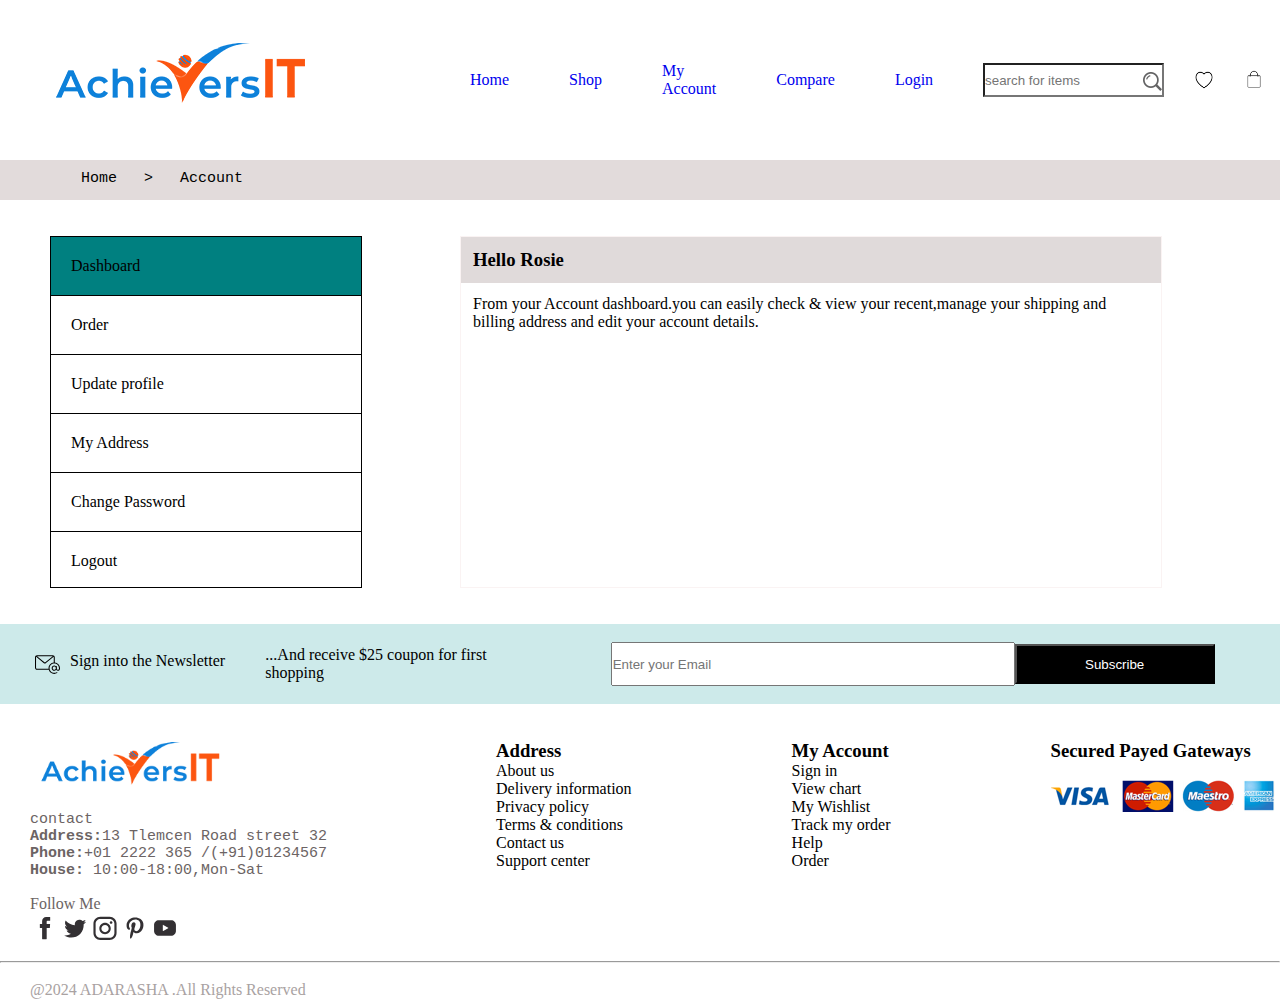
<file: index.html>
<!DOCTYPE html>
<html lang="en">
<head>
    <meta charset="UTF-8">
    <meta name="viewport" content="width=device-width, initial-scale=1.0">
    <title>Document</title>
    <link rel=" stylesheet" href="style.css">
    <link rel="stylesheet" href="https://cdnjs.cloudflare.com/ajax/libs/font-awesome/6.7.1/css/all.min.css" integrity="sha512-5Hs3dF2AEPkpNAR7UiOHba+lRSJNeM2ECkwxUIxC1Q/FLycGTbNapWXB4tP889k5T5Ju8fs4b1P5z/iB4nMfSQ==" crossorigin="anonymous" referrerpolicy="no-referrer" /> 
        

</head>
<body>
    <header>
        <img src="./images/logo-white.png" alt="logo" class="logo">
        <a href="Home.html" class="home">Home</a>
        <a href="shop.html">Shop</a>
        <a href="index.html">My Account</a>
        <a href="compare.html">Compare</a>
        <a href="login.html">Login</a>
        <input type="text" placeholder="search for items"class="text">
        <img src="./images/download.png" alt="whishlist" class="img">
        <img src="./images/download (1).png"alt="cart" class="img">
        </header>
    <pre>
         Home   >   Account
    </pre>
    <br>
   <br>
    <div class="container1">
      <div style="border: 1px solid black;width:310px; height: 350px; ">
        <ul>
            <li class="dashboard" style="background-color: teal;"> <i class="fa-solid fa-sliders"></i>  Dashboard</li>
            <li class="dashboard"> <i class="fa-solid fa-cart-shopping"></i> Order</li>
            <li class="dashboard"> <i class="fa-solid fa-user"></i> Update profile</li>
            <li class="dashboard"> <i class="fa-solid fa-location-dot"></i> My Address</li>
            <li class="dashboard"> <i class="fa-solid fa-sliders"></i> Change Password</li>
            <li class="dashboard1"> <i class="fa-solid fa-right-from-bracket"></i> Logout</li>
        </ul>
    </div>
        <div id="hello_rose">
            <h3 class="hello">Hello Rosie</h3>
            <p class="from">From your Account dashboard.you can easily check & view your recent,manage your shipping and billing address and edit your account details.</p>
        </div>
    </div>
    <br>
    <br>
    <div class="container2">
      <div style="display: flex;">
        <img   class="icon"src="./images/icon-email (1).svg">
        <p class="sign">Sign into the Newsletter</p>
      </div>
      <div>
        <p>...And receive $25 coupon for first shopping </p>
      </div>
      <div>
        <input id= "email"type="text" placeholder="Enter your Email">
    
      </div>
      <div>
        <button id="sub">Subscribe</button>
      </div>
    </div>
    <br>
    <br>
    <footer>
    
        <div class="footer">
          <img src="./images/logo-white.png"style="width: 200px;">
          <div>
            <pre style="color: rgb(108, 100, 100);background-color: white;">
contact
<b>Address:</b>13 Tlemcen Road street 32 
<b>Phone:</b>+01 2222 365 /(+91)01234567
<b>House:</b> 10:00-18:00,Mon-Sat
           </pre>
          </div><br><br><br>
          
            <p style="color:rgb(108, 100, 100) ;">  Follow Me</p>
            <div class="socialmedia">
            <img src="./images/icon-facebook.svg">
            <img src="./images/icon-twitter.svg">
            <img src="./images/icon-instagram.svg">
            <img src="./images/icon-pinterest.svg">
            <img src="./images/icon-youtube.svg">
            </div>
          </div>
        </div>
        <div>
            <ul class="list">
                <h3>Address</h3>
                <li>About us</li>
                <li>Delivery information</li>
                <li>Privacy policy</li>
                <li>Terms & conditions</li>
                <li>Contact us</li>
                <li>Support center</li>
            </ul>
        </div>
        <div>
            <ul  class="list">
                <h3>My Account</h3>
                <li>Sign in</li>
                <li>View chart</li>
                <li>My Wishlist</li>
                <li>Track my order</li>
                <li>Help</li>
                <li>Order</li>
            </ul>
        </div>
        <div class="payment">
        
                <h3>Secured Payed Gateways</h3><br>
                <img src="./images/payment-method.png">
                
            
        </div>
    
    </footer>
    <br>
    <hr>
    <br>
    <p style= "color: rgb(169, 162, 162); margin-left: 30px;">@2024 ADARASHA .All Rights Reserved</p>

</body>
</html>
</file>
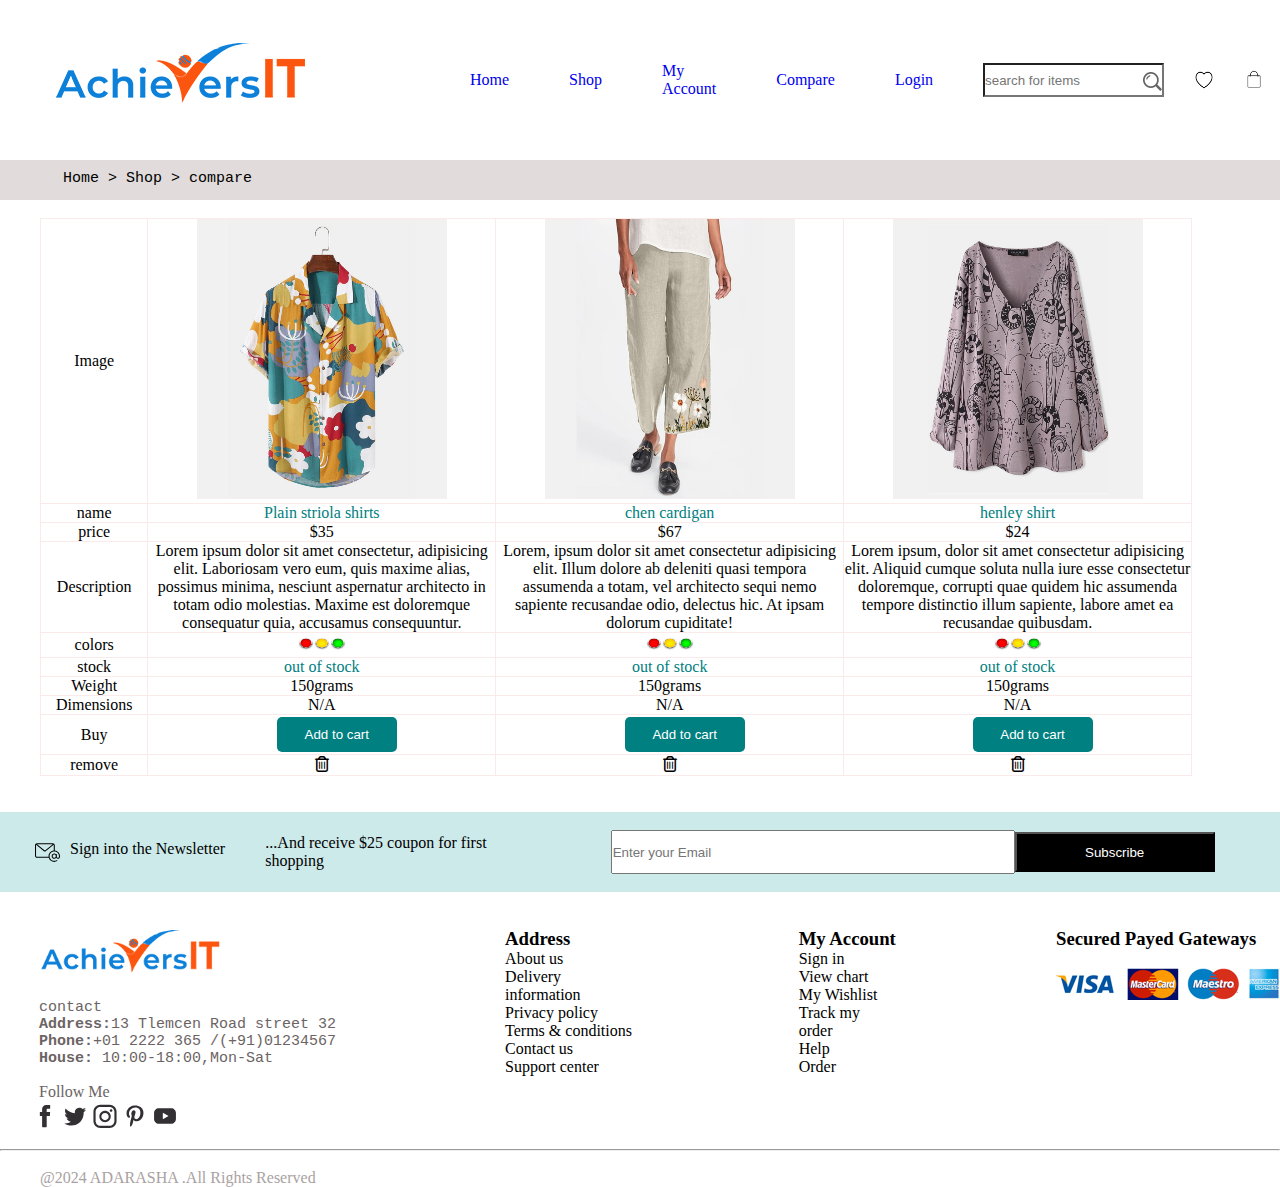
<file: compare.html>
<!DOCTYPE html>
<html lang="en">
<head>
    <meta charset="UTF-8">
    <meta name="viewport" content="width=device-width, initial-scale=1.0">
    <title>Document</title>
    <link rel="stylesheet" href="style.css">
    <link rel="stylesheet" href="https://cdnjs.cloudflare.com/ajax/libs/font-awesome/6.7.2/css/all.min.css" integrity="sha512-Evv84Mr4kqVGRNSgIGL/F/aIDqQb7xQ2vcrdIwxfjThSH8CSR7PBEakCr51Ck+w+/U6swU2Im1vVX0SVk9ABhg==" crossorigin="anonymous" referrerpolicy="no-referrer" />
</head>
<body>
    <header>
        <img src="./images/logo-white.png" alt="logo" class="logo">
        <a href="Home.html" class="home">Home</a>
        <a href="shop.html">Shop</a>
        <a href="index.html">My Account</a>
        <a href="compare.html">Compare</a>
        <a href="login.html">Login</a>
        <input type="text" placeholder="search for items"class="text">
        <img src="./images/download.png" alt="whishlist" class="img">
        <img src="./images/download (1).png"alt="cart" class="img">
        </header>
        <pre>       Home > Shop > compare</pre>
        <br>
        <table>
            <tr>
              <td>Image</td>
              <td ><img src="./images/product-2-1.jpg" alt="Image 2" width="250px" height="280px"></td>
              <td><img src="./images/product-4-1.jpg" alt="Image 3" width="250px" height="280px"></td>
              <td><img src="./images/product-7-1.jpg" alt="Image 4" width="250px" height="280px"></td>
            </tr>
            <tr>
                <td>name</td>
                <td class="stock">Plain striola shirts</td>
                <td class="stock"> chen cardigan</td>
                <td class="stock"> henley shirt</td>
            </tr>
            <tr>
                <td>price</td>
                <td>$35</td>
                <td>$67</td>
                <td>$24</td>
            </tr>
            <tr>
                <td>Description</td>
                <td>Lorem ipsum dolor sit amet consectetur, adipisicing elit. Laboriosam vero eum, quis maxime alias, possimus minima, nesciunt aspernatur architecto in totam odio molestias. Maxime est doloremque consequatur quia, accusamus consequuntur.</td>
                <td>Lorem, ipsum dolor sit amet consectetur adipisicing elit. Illum dolore ab deleniti quasi tempora assumenda a totam, vel architecto sequi nemo sapiente recusandae odio, delectus hic. At ipsam dolorum cupiditate!</td>
                <td>Lorem ipsum, dolor sit amet consectetur adipisicing elit. Aliquid cumque soluta nulla iure esse consectetur doloremque, corrupti quae quidem hic assumenda tempore distinctio illum sapiente, labore amet ea recusandae quibusdam.</td>
            </tr>
            <tr>
                <td>colors</td>
                <td><img src="./images/colors.jpg" alt="Image 2" width="50px" height="20px"></td>
                <td><img src="./images/colors.jpg" alt="Image 2" width="50px" height="20px"></td>
                <td><img src="./images/colors.jpg" alt="Image 2" width="50px" height="20px"></td>
            </tr>
            <tr >
                <td> stock</td>
                <td class="stock">out of stock</td>
                <td class="stock">out of stock</td>
                <td class="stock">out of stock</td>
            </tr>
            <tr>
                <td>Weight</td>
                <td>150grams</td>
                <td>150grams</td>
                <td>150grams</td>
            </tr>
            <tr>
                <td>Dimensions</td>
                <td>N/A</td>
                <td>N/A</td>
                <td>N/A</td>
            </tr>
            <tr style="height: 40px;">
                <td>Buy</td>
                <td><button  class="btn">Add to cart</button></td>
                <td><button  class="btn">Add to cart</button></td>
                <td><button  class="btn">Add to cart</button></td>
            </tr>
            <tr>
                <td>remove</td>
                <td class="delete" ><i class="fa-regular fa-trash-can"></i></td>
                <td class="delete"><i class="fa-regular fa-trash-can"></i></td>
                <td class="delete"><i class="fa-regular fa-trash-can"></i></td>
              </tr>
            </tr>
            </table><br><br>
            <div class="container2">
                <div style="display: flex;">
                  <img   class="icon"src="./images/icon-email (1).svg">
                  <p class="sign">Sign into the Newsletter</p>
                </div>
                <div>
                  <p>...And receive $25 coupon for first shopping </p>
                </div>
                <div>
                  <input id= "email"type="text" placeholder="Enter your Email">
              
                </div>
                <div>
                  <button id="sub">Subscribe</button>
                </div>
              </div>
              <br>
              <br>
              <footer>
              
                  <div class="footer">
                    <img src="./images/logo-white.png"style="width: 200px;">
                    <div>
                      <pre style="color: rgb(108, 100, 100);background-color: white;">
 contact
 <b>Address:</b>13 Tlemcen Road street 32 
 <b>Phone:</b>+01 2222 365 /(+91)01234567
 <b>House:</b> 10:00-18:00,Mon-Sat
                     </pre>
                    </div>
                    <br>
                    <br>
                    <br>
                    
                      <p style="color:rgb(108, 100, 100) ; margin-left: 9px;">  Follow Me</p>
                      <div class="socialmedia">
                      <img src="./images/icon-facebook.svg">
                      <img src="./images/icon-twitter.svg">
                      <img src="./images/icon-instagram.svg">
                      <img src="./images/icon-pinterest.svg">
                      <img src="./images/icon-youtube.svg">
                      </div>
                    </div>
                  </div>
                  <div>
                      <ul class="list">
                          <h3>Address</h3>
                          <li>About us</li>
                          <li>Delivery information</li>
                          <li>Privacy policy</li>
                          <li>Terms & conditions</li>
                          <li>Contact us</li>
                          <li>Support center</li>
                      </ul>
                  </div>
                  <div>
                      <ul  class="list">
                          <h3>My Account</h3>
                          <li>Sign in</li>
                          <li>View chart</li>
                          <li>My Wishlist</li>
                          <li>Track my order</li>
                          <li>Help</li>
                          <li>Order</li>
                      </ul>
                  </div>
                  <div class="payment">
                  
                          <h3>Secured Payed Gateways</h3><br>
                          <img src="./images/payment-method.png">
                          
                      
                  </div>
              
              </footer><br>
              <hr>
              <br>
              <p style= "color: rgb(169, 162, 162); margin-left: 40px;">@2024 ADARASHA .All Rights Reserved</p>
              
</body>
</html>
</file>
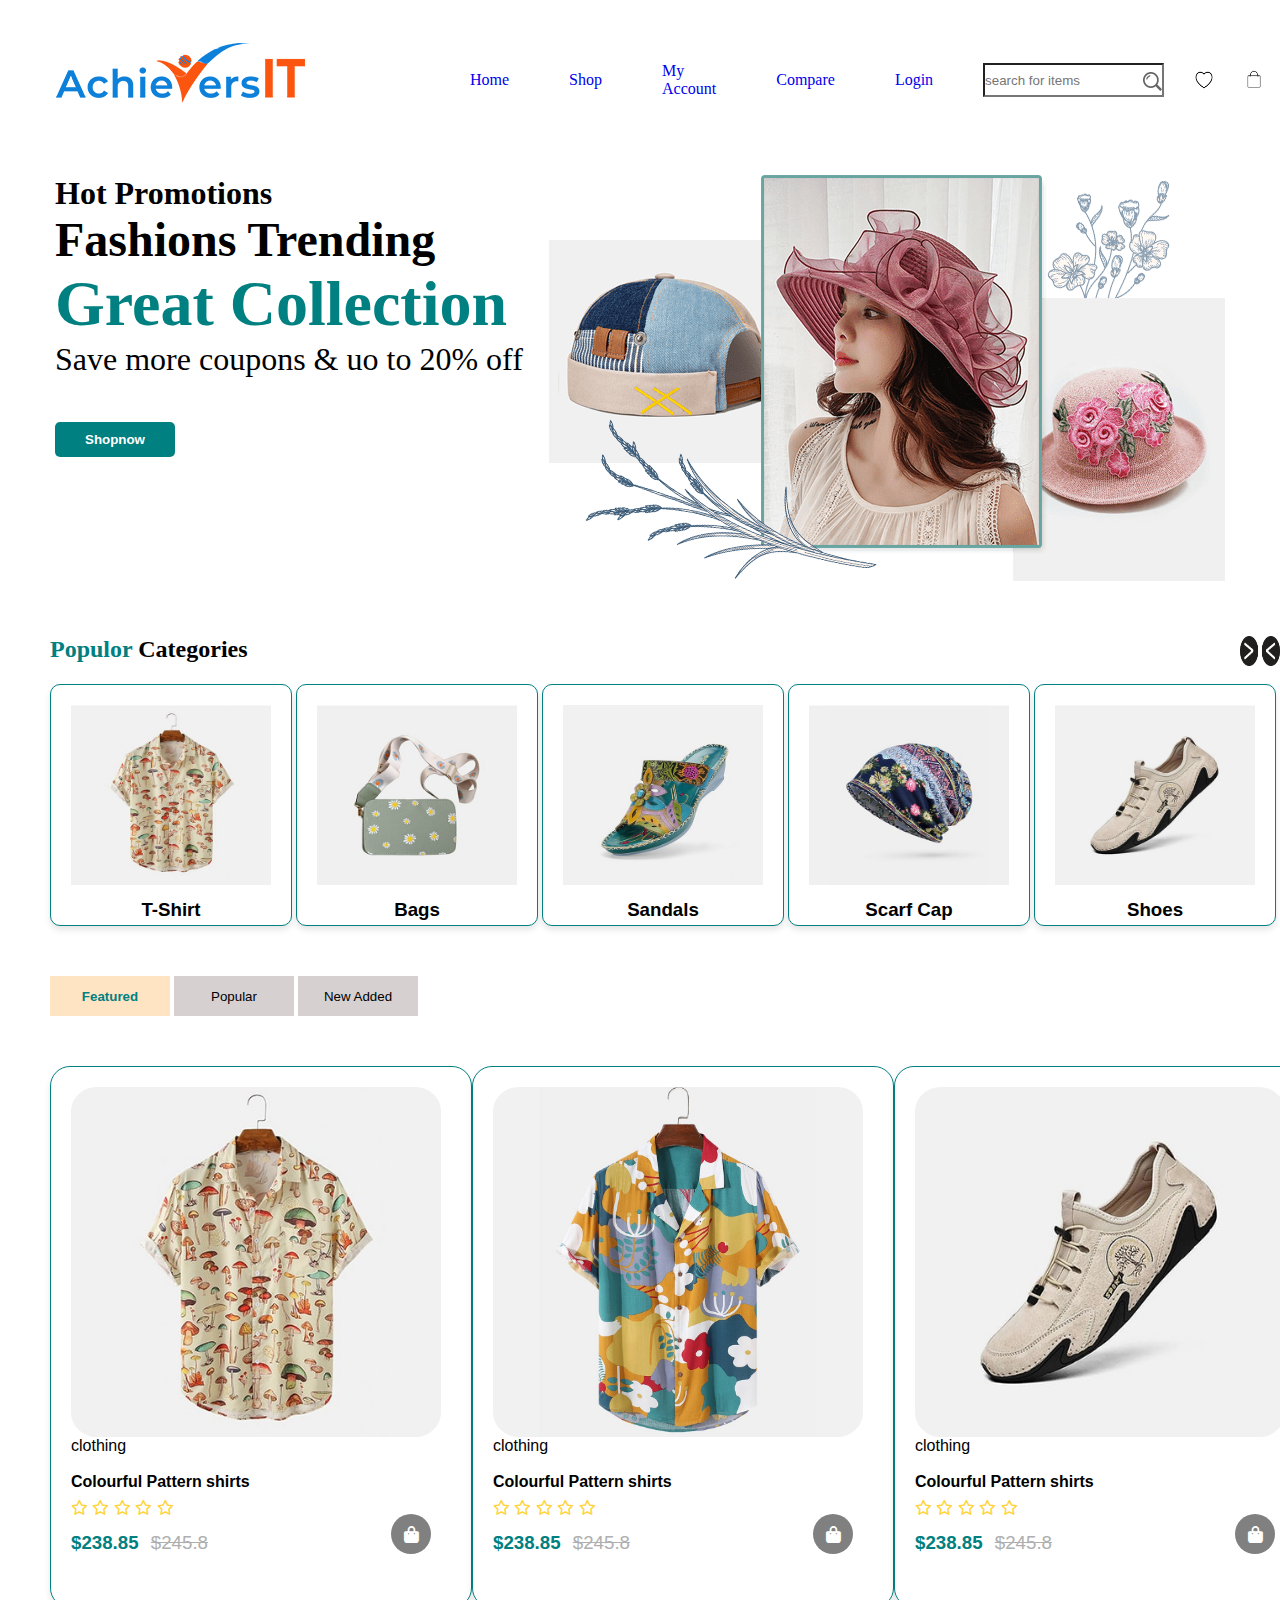
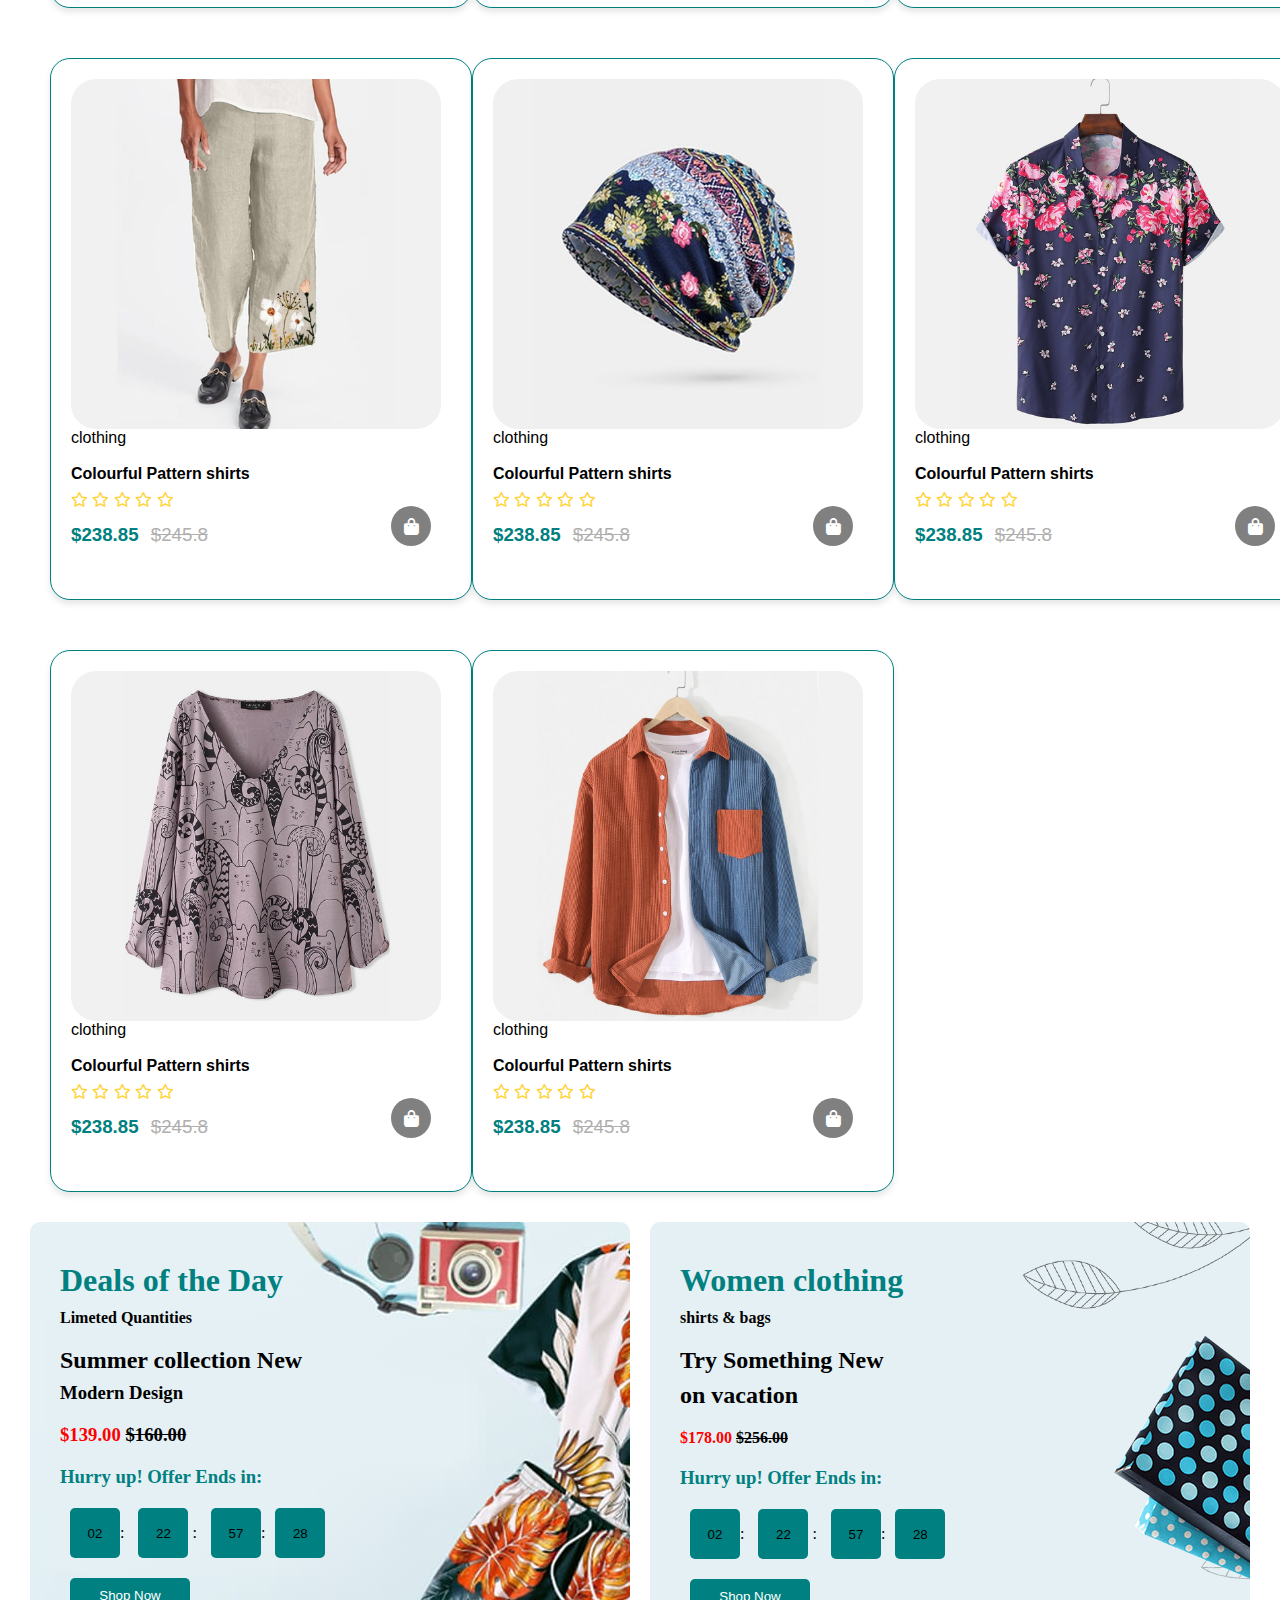
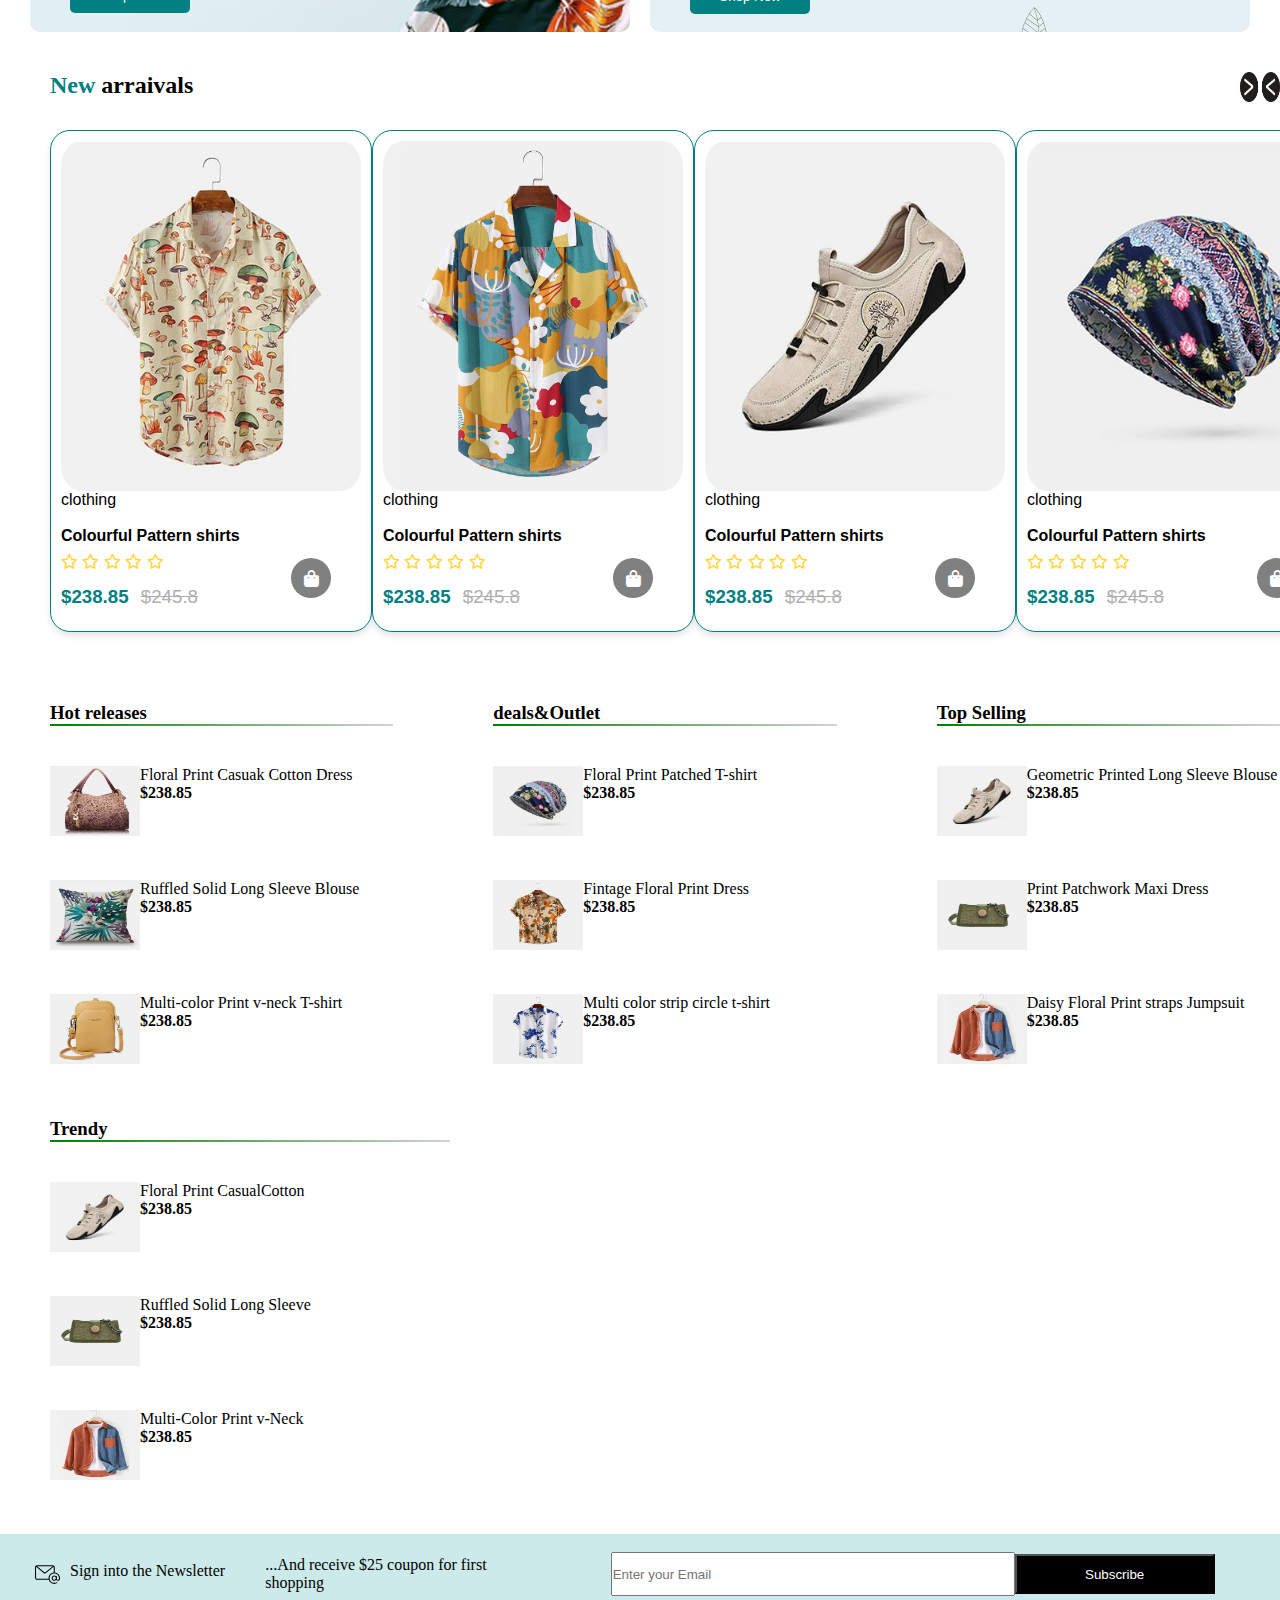
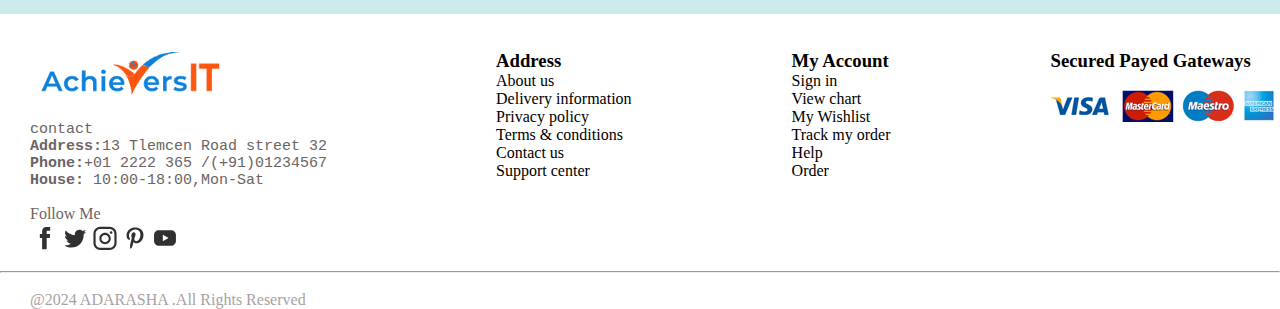
<file: Home.html>
<!DOCTYPE html>
<html lang="en">
<head>
    <meta charset="UTF-8">
    <meta name="viewport" content="width=device-width, initial-scale=1.0">
    <title>Document</title>
    <link rel="stylesheet" href="style.css">
    <link rel="stylesheet" href="https://cdnjs.cloudflare.com/ajax/libs/font-awesome/6.7.2/css/all.min.css" integrity="sha512-Evv84Mr4kqVGRNSgIGL/F/aIDqQb7xQ2vcrdIwxfjThSH8CSR7PBEakCr51Ck+w+/U6swU2Im1vVX0SVk9ABhg==" crossorigin="anonymous" referrerpolicy="no-referrer" />
</head>
<body>
    <header>
    <img src="./images/logo-white.png" alt="logo" class="logo">
    <a href="Home.html" class="home">Home</a>
    <a href="shop.html">Shop</a>
    <a href="index.html">My Account</a>
    <a href="compare.html">Compare</a>
    <a href="login.html">Login</a>
    <input type="text" placeholder="search for items"class="text">
    <img src="./images/download.png" alt="whishlist" class="img">
    <img src="./images/download (1).png"alt="cart" class="img">
    </header>
    <div class="promotions">
        <div class="promotions_1">
        <h4>Hot Promotions</h4>
        <h2>Fashions Trending</h2>
        <h1>Great Collection</h1>
        <p>Save more coupons & uo to 20% off</p><br>
        <button class="shopbtn">Shopnow</button>
        </div>
        <img src="./images/home-img.png" alt="home">
    </div>
    <div class="container1">
        <h2> <span style="color: teal;">Populor </span>Categories</h2>
        <img src="./images/icon.jpg" style="background-color: aquamarine;height: 30px;width: 40px;margin-left:850px;"><br>
        
       </div>
    <div class="container">
        <div class="card">
            <img id="pic" src="./images/category-1.jpg">
            <div class="content">
                <h3>T-Shirt</h3>
            </div>
        </div>
        <div class="card">
            <img id="pic" src="./images/category-2.jpg">
            <div class="content">
                <h3>Bags</h3>
            </div>
        </div>
        <div class="card">
            <img id="pic" src="./images/category-3.jpg">
            <div class="content">
                <h3>Sandals</h3>
            </div>
        </div>
        <div class="card">
            <img id="pic" src="./images/category-4.jpg">
            <div class="content">
                <h3>Scarf Cap</h3>
            </div>
        </div>
        <div class="card">
            <img id="pic" src="./images/category-5.jpg">
            <div class="content">
                <h3>Shoes</h3>
            </div>
        </div>
    </div>

    <button class="featured">Featured</button>
    <button class="popular_btn">Popular</button>
    <button class="popular_btn">New Added</button>
    <div class="container1">
        
       </div>
       <div>
    <div class="container3">
        <div class="card1">
            <div class="image_container">
            <img id="frontimage" src="./images/category-1.jpg" alt="frontimage">
            <img id="backimage"  src="./images/product-1-2.jpg" alt="backimage">
            
            <div id="quickview">
                <div class="quickview_icon0">
                <i class="fa-regular fa-eye"></i>
                <p>quickview</p>
                 </div>
                 <div class="quickview_icon1">
                <i class="fa-regular fa-heart"></i>
                <p>whishlist</p>
                 </div>
                 <div class="quickview_icon2">
                <i class="fa-solid fa-code-compare"></i>
                <p>compare</p>
                </div>
            </div> 
        </div>   
            <div class="content5">
                <p>clothing</p><br>
                <h4>Colourful Pattern shirts</h4><br>
                <div class="rating"> 
                    <i class="fa-regular fa-star" style="color: #FFD43B;"></i>
                    <i class="fa-regular fa-star" style="color: #FFD43B;"></i>
                    <i class="fa-regular fa-star" style="color: #FFD43B;"></i>
                    <i class="fa-regular fa-star" style="color: #FFD43B;"></i>
                    <i class="fa-regular fa-star" style="color: #FFD43B;"></i>
                </div>
               
                <h3 style="color: teal;">$238.85 <span class="actualprice">$245.8</span></h3>
            </div>
            <div class="cart_icon">
                 <i class="fa-solid fa-bag-shopping" ></i>
               <p>Add to cart</p>
            </div>
        </div>


        <div class="card1">
            <div class="image_container">
            <img id="frontimage" src="./images/product-2-1.jpg">
            <img id="backimage"  src="./images/product-2-2.jpg">
           
            <div id="quickview">
                <div class="quickview_icon0">
                <i class="fa-regular fa-eye"></i>
                <p>quickview</p>
                 </div>
                 <div class="quickview_icon1">
                <i class="fa-regular fa-heart"></i>
                <p>whishlist</p>
                 </div>
                 <div class="quickview_icon2">
                <i class="fa-solid fa-code-compare"></i>
                <p>compare</p>
                </div>
            </div> 
        </div>   
            <div class="content5">
                <p>clothing</p><br>
                <h4>Colourful Pattern shirts</h4><br>
                <div class="rating"> 
                    <i class="fa-regular fa-star" style="color: #FFD43B;"></i>
                    <i class="fa-regular fa-star" style="color: #FFD43B;"></i>
                    <i class="fa-regular fa-star" style="color: #FFD43B;"></i>
                    <i class="fa-regular fa-star" style="color: #FFD43B;"></i>
                    <i class="fa-regular fa-star" style="color: #FFD43B;"></i>
                </div>
               
                <h3 style="color: teal;">$238.85 <span class="actualprice">$245.8</span></h3>
            </div>
            <div class="cart_icon">
                 <i class="fa-solid fa-bag-shopping" ></i>
               <p>Add to cart</p>
            </div>
        </div>

        <div class="card1">
            <div class="image_container">
            <img id="frontimage" src="./images/category-5.jpg">
            <img id="backimage"  src="./images/product-3-2.jpg">

        
        <div id="quickview">
            <div class="quickview_icon0">
            <i class="fa-regular fa-eye"></i>
            <p>quickview</p>
             </div>
             <div class="quickview_icon1">
            <i class="fa-regular fa-heart"></i>
            <p>whishlist</p>
             </div>
             <div class="quickview_icon2">
            <i class="fa-solid fa-code-compare"></i>
            <p>compare</p>
            </div>
        </div>  
    </div>  
            <div class="content5">
                <p>clothing</p><br>
                <h4>Colourful Pattern shirts</h4><br>
                <div class="rating"> 
                    <i class="fa-regular fa-star" style="color: #FFD43B;"></i>
                    <i class="fa-regular fa-star" style="color: #FFD43B;"></i>
                    <i class="fa-regular fa-star" style="color: #FFD43B;"></i>
                    <i class="fa-regular fa-star" style="color: #FFD43B;"></i>
                    <i class="fa-regular fa-star" style="color: #FFD43B;"></i>
                </div>
                <h3 style="color: teal;">$238.85    <span class="actualprice">$245.8</span> </h3>
            </div>
            <div class="cart_icon">
                <p>Add to cart</p>
                <i class="fa-solid fa-bag-shopping" ></i>
            </div>
        </div>
    </div>

    <div class="container3">
        <div class="card1">
            <div class="image_container">
            <img id="frontimage" src="./images/product-4-1.jpg">
            <img id="backimage"  src="./images/product-4-2.jpg">

        <div id="quickview">
            <div class="quickview_icon0">
            <i class="fa-regular fa-eye"></i>
            <p>quickview</p>
             </div>
             <div class="quickview_icon1">
            <i class="fa-regular fa-heart"></i>
            <p>whishlist</p>
             </div>
             <div class="quickview_icon2">
            <i class="fa-solid fa-code-compare"></i>
            <p>compare</p>
            </div>
        </div>    
    </div>
            <div class="content5">
                <p>clothing</p><br>
                <h4>Colourful Pattern shirts</h4><br>
                <div class="rating"> 
                    <i class="fa-regular fa-star" style="color: #FFD43B;"></i>
                    <i class="fa-regular fa-star" style="color: #FFD43B;"></i>
                    <i class="fa-regular fa-star" style="color: #FFD43B;"></i>
                    <i class="fa-regular fa-star" style="color: #FFD43B;"></i>
                    <i class="fa-regular fa-star" style="color: #FFD43B;"></i>
                </div>
                <h3 style="color: teal;">$238.85 <span class="actualprice">$245.8</span> </h3>
            </div>
            <div class="cart_icon">
                <p>Add to cart</p>
                <i class="fa-solid fa-bag-shopping" ></i>
            </div>
        </div>

        <div class="card1">
            <div class="image_container">
            <img id="frontimage" src="./images/category-4.jpg">
            <img id="backimage"  src="./images/product-5-2.jpg">

       
        <div id="quickview">
            <div class="quickview_icon0">
            <i class="fa-regular fa-eye"></i>
            <p>quickview</p>
             </div>
             <div class="quickview_icon1">
            <i class="fa-regular fa-heart"></i>
            <p>whishlist</p>
             </div>
             <div class="quickview_icon2">
            <i class="fa-solid fa-code-compare"></i>
            <p>compare</p>
            </div>
        </div>   
    </div> 
            <div class="content5">
                <p>clothing</p><br>
                <h4>Colourful Pattern shirts</h4><br>
                <div class="rating"> 
                    <i class="fa-regular fa-star" style="color: #FFD43B;"></i>
                    <i class="fa-regular fa-star" style="color: #FFD43B;"></i>
                    <i class="fa-regular fa-star" style="color: #FFD43B;"></i>
                    <i class="fa-regular fa-star" style="color: #FFD43B;"></i>
                    <i class="fa-regular fa-star" style="color: #FFD43B;"></i>
                </div>
                <h3 style="color: teal;">$238.85  <span class="actualprice">$245.8</span> </h3>
            </div>
            <div class="cart_icon">
                <p>Add to cart</p>
                <i class="fa-solid fa-bag-shopping" ></i>
            </div>
        </div>
        <div class="card1">
            <div  class="image_container">
            <img id="frontimage" src="./images/product-6-1.jpg">
            <img id="backimage"  src="./images/product-6-2.jpg">

       
        <div id="quickview">
            <div class="quickview_icon0">
            <i class="fa-regular fa-eye"></i>
            <p>quickview</p>
             </div>
             <div class="quickview_icon1">
            <i class="fa-regular fa-heart"></i>
            <p>whishlist</p>
             </div>
             <div class="quickview_icon2">
            <i class="fa-solid fa-code-compare"></i>
            <p>compare</p>
            </div>
        </div>  
    </div>  
            <div class="content5">
                <p>clothing</p><br>
                <h4>Colourful Pattern shirts</h4><br>
                <div class="rating"> 
                    <i class="fa-regular fa-star" style="color: #FFD43B;"></i>
                    <i class="fa-regular fa-star" style="color: #FFD43B;"></i>
                    <i class="fa-regular fa-star" style="color: #FFD43B;"></i>
                    <i class="fa-regular fa-star" style="color: #FFD43B;"></i>
                    <i class="fa-regular fa-star" style="color: #FFD43B;"></i>
                </div>
                <h3 style="color: teal;">$238.85  <span class="actualprice">$245.8</span> </h3>
            </div>
            <div class="cart_icon">
                <p>Add to cart</p>
                <i class="fa-solid fa-bag-shopping" ></i>
            </div>
        </div>
    </div>
    <div class="container3">
        <div class="card1">
            <div class="image_container">
            <img id="frontimage" src="./images/product-7-1.jpg">
            <img id="backimage"  src="./images/product-7-2.jpg">

       
        <div id="quickview">
            <div class="quickview_icon0">
            <i class="fa-regular fa-eye"></i>
            <p>quickview</p>
             </div>
             <div class="quickview_icon1">
            <i class="fa-regular fa-heart"></i>
            <p>whishlist</p>
             </div>
             <div class="quickview_icon2">
            <i class="fa-solid fa-code-compare"></i>
            <p>compare</p>
            </div>
        </div>  
    </div>  
            <div class="content5">
                <p>clothing</p><br>
                <h4>Colourful Pattern shirts</h4><br>
                <div class="rating"> 
                    <i class="fa-regular fa-star" style="color: #FFD43B;"></i>
                    <i class="fa-regular fa-star" style="color: #FFD43B;"></i>
                    <i class="fa-regular fa-star" style="color: #FFD43B;"></i>
                    <i class="fa-regular fa-star" style="color: #FFD43B;"></i>
                    <i class="fa-regular fa-star" style="color: #FFD43B;"></i>
                </div>
                <h3 style="color: teal;">$238.85  <span class="actualprice">$245.8</span> </h3>
            </div>
            <div class="cart_icon">
                <p>Add to cart</p>
                <i class="fa-solid fa-bag-shopping" ></i>
            </div>
        </div>
        <div class="card1">
            <div class="image_container">
            <img id="frontimage" src="./images/product-8-1.jpg">
            <img id="backimage"  src="./images/product-8-2.jpg">

    
        <div id="quickview">
            <div class="quickview_icon0">
            <i class="fa-regular fa-eye"></i>
            <p>quickview</p>
             </div>
             <div class="quickview_icon1">
            <i class="fa-regular fa-heart"></i>
            <p>whishlist</p>
             </div>
             <div class="quickview_icon2">
            <i class="fa-solid fa-code-compare"></i>
            <p>compare</p>
            </div>
        </div>  
    </div>  
            <div class="content5">
                <p>clothing</p><br>
                <h4>Colourful Pattern shirts</h4><br>
                <div class="rating"> 
                    <i class="fa-regular fa-star" style="color: #FFD43B;"></i>
                    <i class="fa-regular fa-star" style="color: #FFD43B;"></i>
                    <i class="fa-regular fa-star" style="color: #FFD43B;"></i>
                    <i class="fa-regular fa-star" style="color: #FFD43B;"></i>
                    <i class="fa-regular fa-star" style="color: #FFD43B;"></i>
                </div>
                <h3 style="color: teal;">$238.85  <span class="actualprice">$245.8</span> </h3>
            </div>
            <div class="cart_icon">
                <p>Add to cart</p>
                <i class="fa-solid fa-bag-shopping" ></i>
            </div>
        </div>
    </div>
    <div class="deals">
        <div class="deals_1">
            <div class="FFF">
             <h1 style="color: teal;">Deals of the Day</h1>
             <h4 style="margin-top: 10px;">Limeted Quantities</h4>
        <h2 style="margin-top: 20px;">   Summer collection New</h2>
        <h3 style="margin-top: 8px;"> Modern Design</h3>
            
                <h3 style="margin-top: 20px;"><span style="color: red;">$139.00 </span> <del>$160.00</del></h3>
                <h3 style="margin-top: 20px; color: teal;">Hurry up! Offer Ends in:</h3>
                <p ><button class="button1">02 </button>: <button class="button1">22</button> : <button class="button1">57 </button>:<button class="button1"> 28</button></p>
              <button style="margin-left: 10px;margin-top:20px;" class="btn">Shop Now</button>
            </div>
         </div>
         <div class="women_clothing">
            <div class="FFF">
            <h1 style="color: teal;">Women clothing</h1>
            <h4 style="margin-top: 10px;">shirts & bags</h4>
        <h2 style="margin-top: 20px;">Try Something New</h2>
                <h2 style="margin-top: 8px;">on vacation</h2>
    
               <h4 style="margin-top: 20px;"><span style="color: red;">$178.00 </span> <del>$256.00</del></h4>
               <h3 style="margin-top: 20px; color: teal;">Hurry up! Offer Ends in:</h3>
               <p><button class="button1">02 </button>: <button class="button1">22</button> : <button class="button1">57 </button>:<button class="button1"> 28</button></p>
             <button style="margin-left: 10px;margin-top:20px;"  class="btn" >Shop Now</button>
            </div>
         </div>
        </div>
    <div class="container1" style="margin-top:50px ;">
        <h2> <span style="color: teal;">New </span>arraivals</h2>
        <img src="./images/icon.jpg" style="background-color: aquamarine;height: 30px;width: 40px;margin-left:850px;"><br>
       </div>
       <div>
    <div class="container4">
        <div class="card2">
            <div class="image_container1">
                <img id="front_image" src="./images/category-1.jpg" alt="frontimage">
                <img id="back_image"  src="./images/product-1-2.jpg" alt="backimage">
                
                <div id="quickview1">
                    <div class="quickview_icon0">
                    <i class="fa-regular fa-eye"></i>
                    <p>quickview</p>
                     </div>
                     <div class="quickview_icon1">
                    <i class="fa-regular fa-heart"></i>
                    <p>whishlist</p>
                     </div>
                     <div class="quickview_icon2">
                    <i class="fa-solid fa-code-compare"></i>
                    <p>compare</p>
                    </div>
                </div> 
            </div>   
            <div class="content5">
                <p>clothing</p><br>
                <h4>Colourful Pattern shirts</h4><br>
                <div class="rating"> 
                    <i class="fa-regular fa-star" style="color: #FFD43B;"></i>
                    <i class="fa-regular fa-star" style="color: #FFD43B;"></i>
                    <i class="fa-regular fa-star" style="color: #FFD43B;"></i>
                    <i class="fa-regular fa-star" style="color: #FFD43B;"></i>
                    <i class="fa-regular fa-star" style="color: #FFD43B;"></i>
                </div>
                <h3 style="color: teal;">$238.85    <span class="actualprice">$245.8</span></h3>
            </div>
            <div class="cart_icon1">
                <p>Add to cart</p>
                <i class="fa-solid fa-bag-shopping" ></i>
            </div>
        </div>
        <div class="card2">
            <div class="image_container1">
                <img id="front_image" src="./images/product-2-1.jpg">
                <img id="back_image" src="./images/product-2-2.jpg">
           
            <div id="quickview1">
                <div class="quickview_icon0">
                <i class="fa-regular fa-eye"></i>
                <p>quickview</p>
                 </div>
                 <div class="quickview_icon1">
                <i class="fa-regular fa-heart"></i>
                <p>whishlist</p>
                 </div>
                 <div class="quickview_icon2">
                <i class="fa-solid fa-code-compare"></i>
                <p>compare</p>
                </div>
            </div>    
        </div>
            <div class="content5">
                <p>clothing</p><br>
                <h4>Colourful Pattern shirts</h4><br>
                <div class="rating"> 
                    <i class="fa-regular fa-star" style="color: #FFD43B;"></i>
                    <i class="fa-regular fa-star" style="color: #FFD43B;"></i>
                    <i class="fa-regular fa-star" style="color: #FFD43B;"></i>
                    <i class="fa-regular fa-star" style="color: #FFD43B;"></i>
                    <i class="fa-regular fa-star" style="color: #FFD43B;"></i>
                </div>
                <h3 style="color: teal;">$238.85   <span class="actualprice">$245.8</span> </h3>
            </div>
            <div class="cart_icon1">
                <p>Add to cart</p>
                <i class="fa-solid fa-bag-shopping" ></i>
            </div>
        </div>
        <div class="card2">
            <div class="image_container1">
                <img id="front_image" src="./images/category-5.jpg">
                <img id="back_image" src="./images/product-3-2.jpg">
            
            <div id="quickview1">
                <div class="quickview_icon0">
                <i class="fa-regular fa-eye"></i>
                <p>quickview</p>
                 </div>
                 <div class="quickview_icon1">
                <i class="fa-regular fa-heart"></i>
                <p>whishlist</p>
                 </div>
                 <div class="quickview_icon2">
                <i class="fa-solid fa-code-compare"></i>
                <p>compare</p>
                </div>
            </div>      
        </div>      
            <div class="content5">
                <p>clothing</p><br>
                <h4>Colourful Pattern shirts</h4><br>
                <div class="rating"> 
                    <i class="fa-regular fa-star" style="color: #FFD43B;"></i>
                    <i class="fa-regular fa-star" style="color: #FFD43B;"></i>
                    <i class="fa-regular fa-star" style="color: #FFD43B;"></i>
                    <i class="fa-regular fa-star" style="color: #FFD43B;"></i>
                    <i class="fa-regular fa-star" style="color: #FFD43B;"></i>
                </div>
                <h3 style="color: teal;">$238.85   <span class="actualprice">$245.8</span> </h3>
            </div>
            <div class="cart_icon1">
                <p>Add to cart</p>
                <i class="fa-solid fa-bag-shopping" ></i>
            </div>
        </div>
        <div class="card2">
            <div class="image_container1">
                <img id="front_image" src="./images/category-4.jpg">
                <img id="back_image" src="./images/product-5-2.jpg">
      
            <div id="quickview1">
                <div class="quickview_icon0">
                <i class="fa-regular fa-eye"></i>
                <p>quickview</p>
                 </div>
                 <div class="quickview_icon1">
                <i class="fa-regular fa-heart"></i>
                <p>whishlist</p>
                 </div>
                 <div class="quickview_icon2">
                <i class="fa-solid fa-code-compare"></i>
                <p>compare</p>
                </div>
            </div> 
        </div>   
        <div class="content5">
            <p>clothing</p><br>
            <h4>Colourful Pattern shirts</h4><br>
            <div class="rating"> 
                <i class="fa-regular fa-star" style="color: #FFD43B;"></i>
                <i class="fa-regular fa-star" style="color: #FFD43B;"></i>
                <i class="fa-regular fa-star" style="color: #FFD43B;"></i>
                <i class="fa-regular fa-star" style="color: #FFD43B;"></i>
                <i class="fa-regular fa-star" style="color: #FFD43B;"></i>
            </div>
            <h3 style="color: teal;">$238.85   <span class="actualprice">$245.8</span></h3>
        </div>
        <div class="cart_icon1">
            <p>Add to cart</p>
            <i class="fa-solid fa-bag-shopping" ></i>
        </div>
        </div>
    </div> 
    <div class=" container9">
        <div class="s">
            <h3 class="s1">Hot releases</h3>
            <hr class="hr1">
        </div>
        <div class="s">
            <h3 class="s1" >deals&Outlet</h3>
            <hr class="hr1">
        </div>
        <div class="s">
            <h3 class="s1">Top Selling</h3>
            <hr class="hr1">
        </div>
        <div class="container8">
        <div>
            <img id="p" id="q" src="./images/showcase-img-1.jpg">
        </div>
        <div >
            <p>Floral Print Casuak Cotton Dress</p>
            <h4>$238.85</h4>
        </div>
        </div>
        <div class="container8">
            <div>
            <img id="p" src="./images/category-4.jpg">
        </div>
        <div>
            <p>Floral Print Patched T-shirt</p>
            <h4>$238.85</h4>
        </div>
        </div>
        <div class="container8">
            <div>
            <img  id="p" src="./images/category-5.jpg">
        </div>
        <div>
            <p>Geometric Printed Long Sleeve Blouse</p>
            <h4>$238.85</h4>
        </div>
        </div>
        <div class="container8">
            <div>
            <img id="p" id="q" src="./images/showcase-img-2.jpg">
        </div>
        <div>
            <p>Ruffled Solid Long Sleeve Blouse</p>
            <h4>$238.85</h4>
        </div>
        </div>
        <div class="container8">
            <div>
            <img id="p"  src="./images/showcase-img-5.jpg">
        </div>
        <div>
            <p>Fintage Floral Print Dress</p>
            <h4>$238.85</h4>
        </div>
        </div>
        <div class="container8">
            <div>
            <img id="p"  src="./images/product-13-1.jpg">
        </div>
        <div >
            <p>Print Patchwork Maxi Dress</p>
            <h4>$238.85</h4>
        </div>
        </div>
        <div class="container8">
            <div>
            <img id="p" id="p" src="./images/showcase-img-3.jpg">
        </div>
        <div>
            <p>Multi-color Print v-neck T-shirt</p>
            <h4>$238.85</h4>
        </div>
        </div>
        <div class="container8">
            <div>
            <img id="p"  src="./images/showcase-img-6.jpg">
        </div>
        <div>
            <p>Multi color strip circle t-shirt</p>
            <h4>$238.85</h4>
        </div>
        </div>
        <div class="container8">
            <div>
            <img id="p" src="./images/product-8-1.jpg">
        </div>
        <div>
            <p>Daisy Floral Print straps Jumpsuit</p>
            <h4>$238.85</h4>
        </div>
        </div>
        </div>
        <div class="content8">
            <div>
                <h3>Trendy</h3>
                <hr style="width:400px;" class="hr1">
            </div>
        <div class="container7">
            <div>
            <img id="p"  src="./images/category-5.jpg">
        </div>
        <div>
            <p>Floral Print CasualCotton</p>
            <h4>$238.85</h4>
        </div>
        </div>
        <div class="container7">
            <div>
            <img id="p"  src="./images/product-13-1.jpg">
        </div>
        <div>
            <p>Ruffled Solid Long Sleeve</p>
            <h4>$238.85</h4>
        </div>
        </div>
        <div class="container7">
            <div>
            <img id="p" src="./images/product-8-1.jpg">
        </div>
        <div>
            <p>Multi-Color Print v-Neck</p>
            <h4>$238.85</h4>
        </div>
        </div>
    </div>
    



    <div class="container2">
        <div style="display: flex;">
          <img   class="icon"src="./images/icon-email (1).svg">
          <p class="sign">Sign into the Newsletter</p>
        </div>
        <div>
          <p>...And receive $25 coupon for first shopping </p>
        </div>
        <div>
          <input id= "email"type="text" placeholder="Enter your Email">
      
        </div>
        <div>
          <button id="sub">Subscribe</button>
        </div>
      </div>
      <br>
      <br>
      <footer>
      <div>
          <div class="footer">
            <img src="./images/logo-white.png"style="width: 200px;">
            <div>
              <pre style="color: rgb(108, 100, 100);background-color: white;">
contact
<b>Address:</b>13 Tlemcen Road street 32 
<b>Phone:</b>+01 2222 365 /(+91)01234567
<b>House:</b> 10:00-18:00,Mon-Sat
             </pre>
            </div><br><br><br>
            
              <p style="color:rgb(108, 100, 100) ;">  Follow Me</p>
              <div class="socialmedia">
              <img src="./images/icon-facebook.svg">
              <img src="./images/icon-twitter.svg">
              <img src="./images/icon-instagram.svg">
              <img src="./images/icon-pinterest.svg">
              <img src="./images/icon-youtube.svg">
              </div>
            </div>
          </div>
          <div>
              <ul class="list">
                  <h3>Address</h3>
                  <li>About us</li>
                  <li>Delivery information</li>
                  <li>Privacy policy</li>
                  <li>Terms & conditions</li>
                  <li>Contact us</li>
                  <li>Support center</li>
              </ul>
          </div>
          <div>
              <ul  class="list">
                  <h3>My Account</h3>
                  <li>Sign in</li>
                  <li>View chart</li>
                  <li>My Wishlist</li>
                  <li>Track my order</li>
                  <li>Help</li>
                  <li>Order</li>
              </ul>
          </div>
          <div class="payment">
          
                  <h3>Secured Payed Gateways</h3><br>
                  <img src="./images/payment-method.png">
                  
              
          </div>
      
      </footer>
      <br>
      <hr>
      <br>
      <p style= "color: rgb(169, 162, 162); margin-left: 30px;">@2024 ADARASHA .All Rights Reserved</p>
          
</body>
</html>
</file>
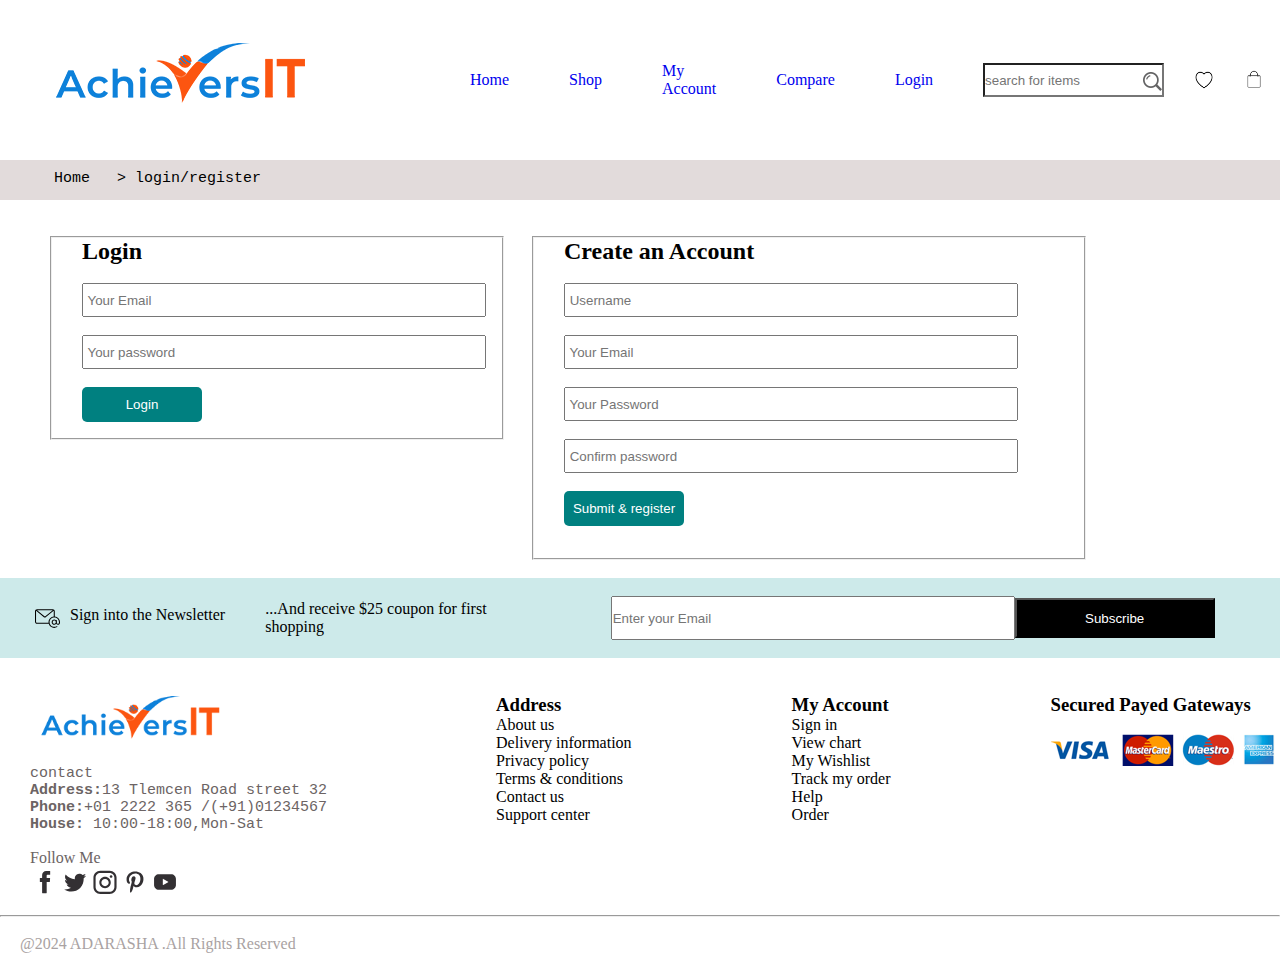
<file: login.html>
<!DOCTYPE html>
<html lang="en">
<head>
    <meta charset="UTF-8">
    <meta name="viewport" content="width=device-width, initial-scale=1.0">
    <title>Document</title>
    <link rel="stylesheet" href="style.css">
</head>
<body>
    <header>
        <img src="./images/logo-white.png" alt="logo" class="logo">
        <a href="Home.html" class="home">Home</a>
        <a href="shop.html">Shop</a>
        <a href="index.html">My Account</a>
        <a href="compare.html">Compare</a>
        <a href="login.html">Login</a>
        <input type="text" placeholder="search for items"class="text">
        <img src="./images/download.png" alt="whishlist" class="img">
        <img src="./images/download (1).png"alt="cart" class="img">
        </header>
        
            <pre >      Home   > login/register</pre>
    
        <br>
        <br>

        <div id="A">
            <div>
        <fieldset style="width:450px; height:200px; margin-left: 50px;">
        <h2 class="p1">Login</h2>
        <br>
        <p class="p1"><input type="text" placeholder=" Your Email" style="width:400px; height:30px;"></p><br>
        <p class="p1"><input type="text" placeholder=" Your password" style="width:400px;  height:30px;"></p>
        <br>
        <button class="btn" >Login</button>
        </fieldset>
        </div>
        <div>
            <fieldset style="width:550px; height:320px; margin-left: 20px;">
            <h2 class="p2">Create an Account</h2><br>
            <p class="p2"><input type="text" placeholder=" Username" style="width:450px; height:30px;"></p><br>
            <p class="p2"><input type="text" placeholder=" Your Email" style="width:450px; height:30px;"></p><br>
            <p class="p2"><input type="text" placeholder=" Your Password" style="width:450px; height:30px;"></p><br>
            <p class="p2"><input type="text" placeholder=" Confirm password" style="width:450px; height:30px;"></p><br>
            <button  class="btn">Submit & register</button>
            </fieldset>
        </div>
    </div><br>
    <div class="container2">
        <div style="display: flex;">
          <img   class="icon"src="./images/icon-email (1).svg">
          <p class="sign">Sign into the Newsletter</p>
        </div>
        <div>
          <p>...And receive $25 coupon for first shopping </p>
        </div>
        <div>
          <input id= "email"type="text" placeholder="Enter your Email">
      
        </div>
        <div>
          <button id="sub">Subscribe</button>
        </div>
      </div>
      <br>
      <br>
      <footer>
      
          <div class="footer">
            <img src="./images/logo-white.png"style="width: 200px;">
            <div>
              <pre style="color: rgb(108, 100, 100);background-color: white;">
contact
<b>Address:</b>13 Tlemcen Road street 32 
<b>Phone:</b>+01 2222 365 /(+91)01234567
<b>House:</b> 10:00-18:00,Mon-Sat
             </pre>
            </div>
            <br>
            <br><br>
            
              <p style="color:rgb(108, 100, 100) ; ">  Follow Me</p>
              <div class="socialmedia">
              <img src="./images/icon-facebook.svg">
              <img src="./images/icon-twitter.svg">
              <img src="./images/icon-instagram.svg">
              <img src="./images/icon-pinterest.svg">
              <img src="./images/icon-youtube.svg">
              </div>
            </div>
          </div>
          <div>
              <ul class="list">
                  <h3>Address</h3>
                  <li>About us</li>
                  <li>Delivery information</li>
                  <li>Privacy policy</li>
                  <li>Terms & conditions</li>
                  <li>Contact us</li>
                  <li>Support center</li>
              </ul>
          </div>
          <div>
              <ul  class="list">
                  <h3>My Account</h3>
                  <li>Sign in</li>
                  <li>View chart</li>
                  <li>My Wishlist</li>
                  <li>Track my order</li>
                  <li>Help</li>
                  <li>Order</li>
              </ul>
          </div>
          <div class="payment">
          
                  <h3>Secured Payed Gateways</h3><br>
                  <img src="./images/payment-method.png">
                  
              
          </div>
      
      </footer>
      <br>
      <hr>
      <br>
      <p style= "color: rgb(169, 162, 162); margin-left: 20px;">@2024 ADARASHA .All Rights Reserved</p>
      
    
</body>
</html>
</file>
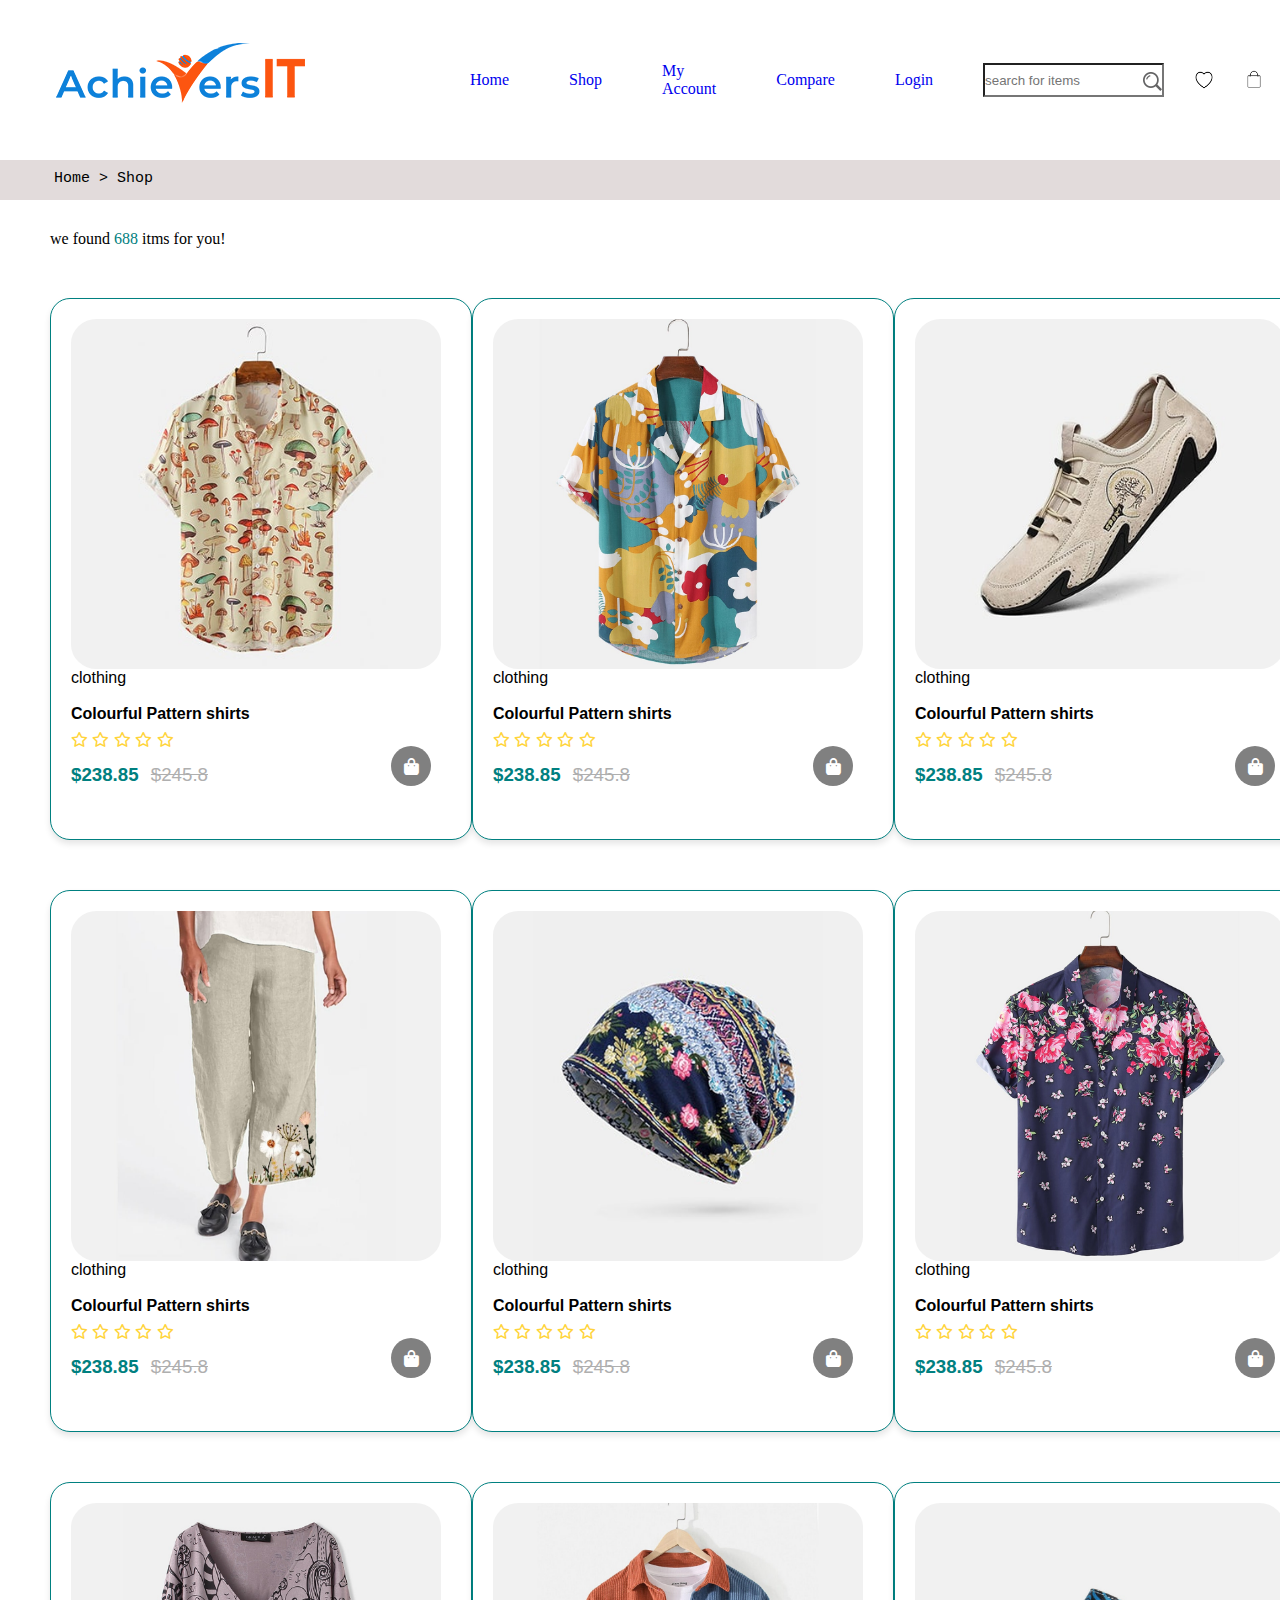
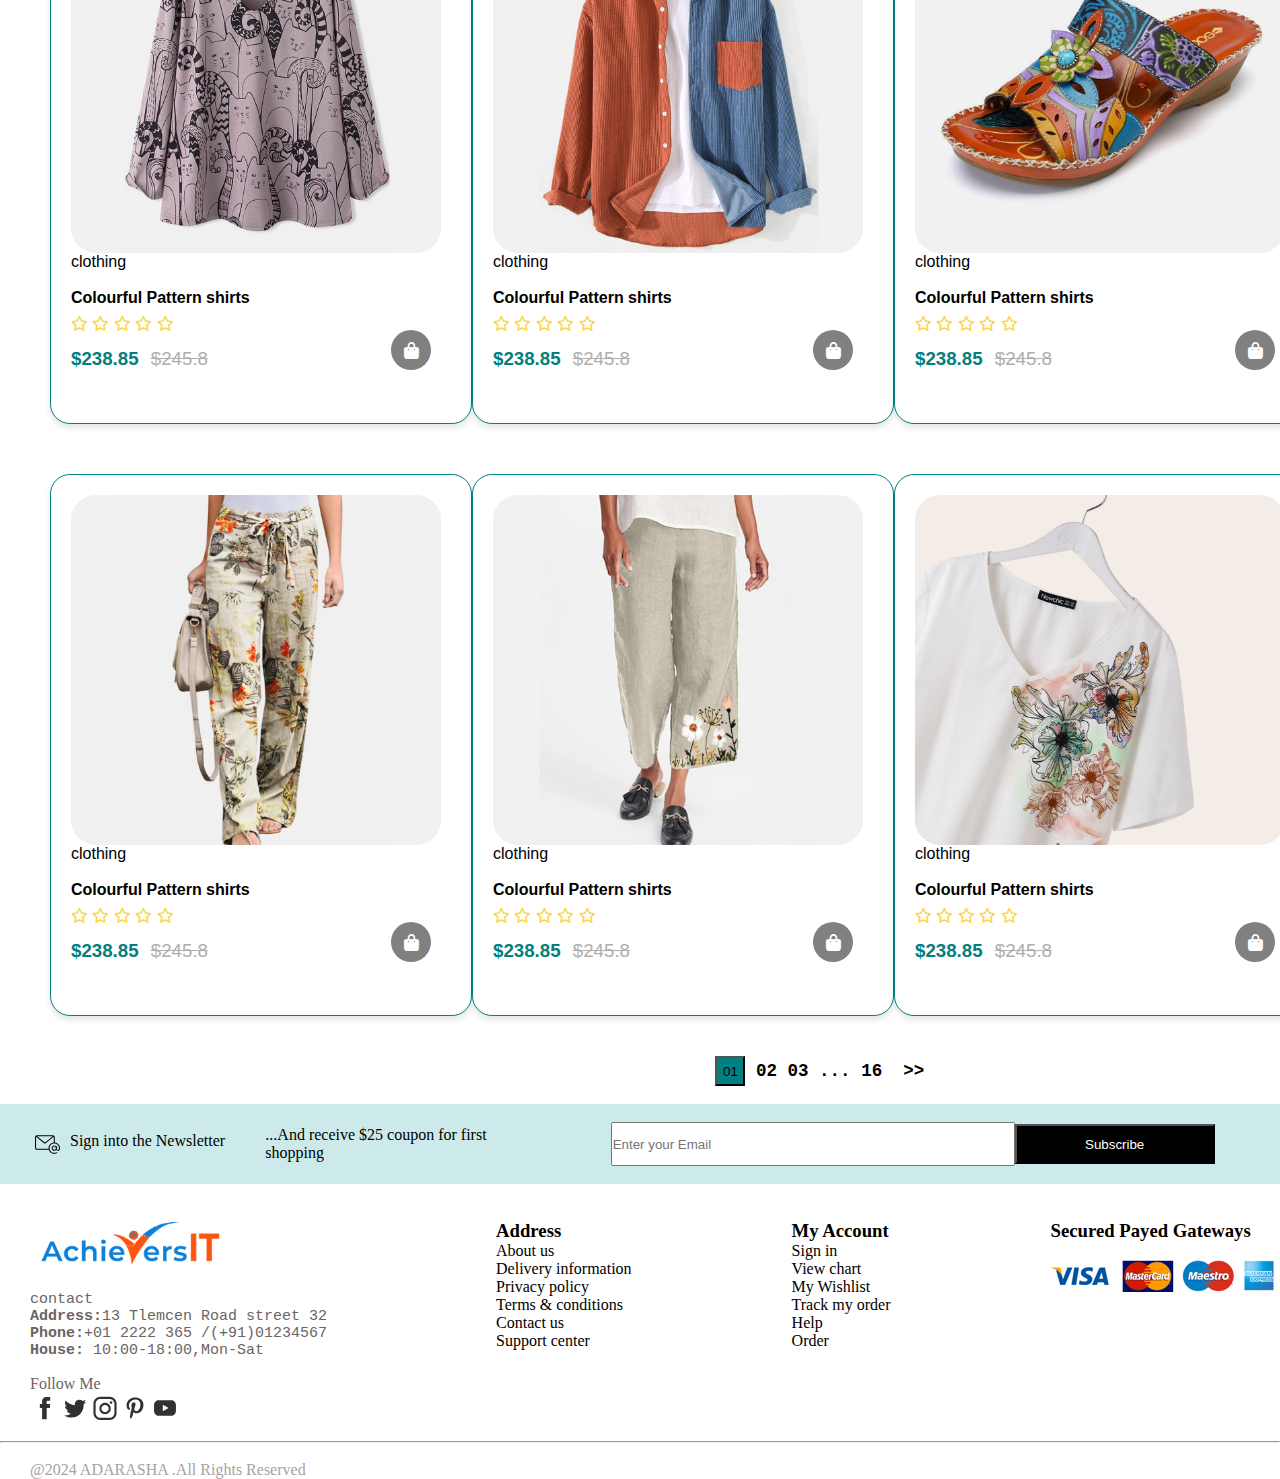
<file: shop.html>
<!DOCTYPE html>
<html lang="en">
<head>
    <meta charset="UTF-8">
    <meta name="viewport" content="width=device-width, initial-scale=1.0">
    <title>Document</title>
    <link rel="stylesheet" href="style.css">
    <link rel="stylesheet" href="https://cdnjs.cloudflare.com/ajax/libs/font-awesome/6.7.2/css/all.min.css" integrity="sha512-Evv84Mr4kqVGRNSgIGL/F/aIDqQb7xQ2vcrdIwxfjThSH8CSR7PBEakCr51Ck+w+/U6swU2Im1vVX0SVk9ABhg==" crossorigin="anonymous" referrerpolicy="no-referrer" />

</head>
<body>
    <header>
        <img src="./images/logo-white.png" alt="logo" class="logo">
        <a href="Home.html" class="home">Home</a>
        <a href="shop.html">Shop</a>
        <a href="index.html">My Account</a>
        <a href="compare.html">Compare</a>
        <a href="login.html">Login</a>
        <input type="text" placeholder="search for items" class="text">
        <img src="./images/download.png" alt="whishlist" class="img">
        <img src="./images/download (1).png"alt="cart" class="img">
        </header>
        <pre>
      Home > Shop
       </pre>
       <p class="z">we found <span style="color: teal;">688</span> itms for you!</p>
       <div >
        <div class="container3">
            <div class="card1">
                <div class="image_container">
                    <img id="frontimage" src="./images/category-1.jpg" alt="frontimage">
                    <img id="backimage"  src="./images/product-1-2.jpg" alt="backimage">
                    
                    <div id="quickview">
                        <div class="quickview_icon0">
                        <i class="fa-regular fa-eye"></i>
                        <p>quickview</p>
                         </div>
                         <div class="quickview_icon1">
                        <i class="fa-regular fa-heart"></i>
                        <p>whishlist</p>
                         </div>
                         <div class="quickview_icon2">
                        <i class="fa-solid fa-code-compare"></i>
                        <p>compare</p>
                        </div>
                    </div>  
                </div>               
                      <div class="content5">
                    <p>clothing</p><br>
                    <h4>Colourful Pattern shirts</h4><br>
                    <div class="rating"> 
                        <i class="fa-regular fa-star" style="color: #FFD43B;"></i>
                        <i class="fa-regular fa-star" style="color: #FFD43B;"></i>
                        <i class="fa-regular fa-star" style="color: #FFD43B;"></i>
                        <i class="fa-regular fa-star" style="color: #FFD43B;"></i>
                        <i class="fa-regular fa-star" style="color: #FFD43B;"></i>
                    </div>
                    <h3 style="color: teal;">$238.85   <span class="actualprice">$245.8</span> </h3>
                </div>
                <div class="cart_icon">
                    <p>Add to cart</p>
                    <i class="fa-solid fa-bag-shopping" ></i>
                </div>
            </div>
            <div class="card1">
                <div class="image_container">
                    <img id="frontimage" src="./images/product-2-1.jpg">
                    <img id="backimage"  src="./images/product-2-2.jpg">
                     
                    <div id="quickview">
                        <div class="quickview_icon0">
                        <i class="fa-regular fa-eye"></i>
                        <p>quickview</p>
                         </div>
                         <div class="quickview_icon1">
                        <i class="fa-regular fa-heart"></i>
                        <p>whishlist</p>
                         </div>
                         <div class="quickview_icon2">
                        <i class="fa-solid fa-code-compare"></i>
                        <p>compare</p>
                        </div>
                    </div>   
                </div>              
                     <div class="content5">
                    <p>clothing</p><br>
                    <h4>Colourful Pattern shirts</h4><br>
                    <div class="rating"> 
                        <i class="fa-regular fa-star" style="color: #FFD43B;"></i>
                        <i class="fa-regular fa-star" style="color: #FFD43B;"></i>
                        <i class="fa-regular fa-star" style="color: #FFD43B;"></i>
                        <i class="fa-regular fa-star" style="color: #FFD43B;"></i>
                        <i class="fa-regular fa-star" style="color: #FFD43B;"></i>
                    </div>
                    <h3 style="color: teal;">$238.85  <span class="actualprice">$245.8</span> </h3>
                </div>
                <div class="cart_icon">
                    <p>Add to cart</p>
                    <i class="fa-solid fa-bag-shopping" ></i>
                </div>
            </div>
            <div class="card1">
                <div class="image_container">
                    <img id="frontimage" src="./images/category-5.jpg">
                    <img id="backimage"  src="./images/product-3-2.jpg">
        
                 
                <div id="quickview">
                    <div class="quickview_icon0">
                    <i class="fa-regular fa-eye"></i>
                    <p>quickview</p>
                     </div>
                     <div class="quickview_icon1">
                    <i class="fa-regular fa-heart"></i>
                    <p>whishlist</p>
                     </div>
                     <div class="quickview_icon2">
                    <i class="fa-solid fa-code-compare"></i>
                    <p>compare</p>
                    </div>
                </div>    
            </div>              
                <div class="content5">
                    <p>clothing</p><br>
                    <h4>Colourful Pattern shirts</h4><br>
                    <div class="rating"> 
                        <i class="fa-regular fa-star" style="color: #FFD43B;"></i>
                        <i class="fa-regular fa-star" style="color: #FFD43B;"></i>
                        <i class="fa-regular fa-star" style="color: #FFD43B;"></i>
                        <i class="fa-regular fa-star" style="color: #FFD43B;"></i>
                        <i class="fa-regular fa-star" style="color: #FFD43B;"></i>
                    </div>
                    <h3 style="color: teal;">$238.85   <span class="actualprice">$245.8</span></h3>
                </div>
                <div class="cart_icon">
                    <p>Add to cart</p>
                    <i class="fa-solid fa-bag-shopping" ></i>
                </div>
            </div>
        </div>
        <div >
            <div class="container3">
                <div class="card1">
                    <div class="image_container">
                        <img id="frontimage" src="./images/product-4-1.jpg">
                        <img id="backimage"  src="./images/product-4-2.jpg">
            
                  
                    <div id="quickview">
                        <div class="quickview_icon0">
                        <i class="fa-regular fa-eye"></i>
                        <p>quickview</p>
                         </div>
                         <div class="quickview_icon1">
                        <i class="fa-regular fa-heart"></i>
                        <p>whishlist</p>
                         </div>
                         <div class="quickview_icon2">
                        <i class="fa-solid fa-code-compare"></i>
                        <p>compare</p>
                        </div>
                    </div> 
                </div>                    
                       <div class="content5">
                        <p>clothing</p><br>
                        <h4>Colourful Pattern shirts</h4><br>
                        <div class="rating"> 
                            <i class="fa-regular fa-star" style="color: #FFD43B;"></i>
                            <i class="fa-regular fa-star" style="color: #FFD43B;"></i>
                            <i class="fa-regular fa-star" style="color: #FFD43B;"></i>
                            <i class="fa-regular fa-star" style="color: #FFD43B;"></i>
                            <i class="fa-regular fa-star" style="color: #FFD43B;"></i>
                        </div>
                        <h3 style="color: teal;">$238.85  <span class="actualprice">$245.8</span> </h3>
                    </div>
                    <div class="cart_icon">
                        <p>Add to cart</p>
                        <i class="fa-solid fa-bag-shopping" ></i>
                    </div>
                </div>
                <div class="card1">
                    <div class="image_container">
                        <img id="frontimage" src="./images/category-4.jpg">
                        <img id="backimage"  src="./images/product-5-2.jpg">
            
                  
                    <div id="quickview">
                        <div class="quickview_icon0">
                        <i class="fa-regular fa-eye"></i>
                        <p>quickview</p>
                         </div>
                         <div class="quickview_icon1">
                        <i class="fa-regular fa-heart"></i>
                        <p>whishlist</p>
                         </div>
                         <div class="quickview_icon2">
                        <i class="fa-solid fa-code-compare"></i>
                        <p>compare</p>
                        </div>
                    </div>    
                </div>                  
                      <div class="content5">
                        <p>clothing</p><br>
                        <h4>Colourful Pattern shirts</h4><br>
                        <div class="rating"> 
                            <i class="fa-regular fa-star" style="color: #FFD43B;"></i>
                            <i class="fa-regular fa-star" style="color: #FFD43B;"></i>
                            <i class="fa-regular fa-star" style="color: #FFD43B;"></i>
                            <i class="fa-regular fa-star" style="color: #FFD43B;"></i>
                            <i class="fa-regular fa-star" style="color: #FFD43B;"></i>
                        </div>
                        <h3 style="color: teal;">$238.85  <span class="actualprice">$245.8</span> </h3>
                    </div>
                    <div class="cart_icon">
                        <p>Add to cart</p>
                        <i class="fa-solid fa-bag-shopping" ></i>
                    </div>
                </div>
                <div class="card1">
                    <div  class="image_container">
                        <img id="frontimage" src="./images/product-6-1.jpg">
                        <img id="backimage"  src="./images/product-6-2.jpg">
            
                   
                    <div id="quickview">
                        <div class="quickview_icon0">
                        <i class="fa-regular fa-eye"></i>
                        <p>quickview</p>
                         </div>
                         <div class="quickview_icon1">
                        <i class="fa-regular fa-heart"></i>
                        <p>whishlist</p>
                         </div>
                         <div class="quickview_icon2">
                        <i class="fa-solid fa-code-compare"></i>
                        <p>compare</p>
                        </div>
                    </div>  
                </div>                      
                    <div class="content5">
                        <p>clothing</p><br>
                        <h4>Colourful Pattern shirts</h4><br>
                        <div class="rating"> 
                            <i class="fa-regular fa-star" style="color: #FFD43B;"></i>
                            <i class="fa-regular fa-star" style="color: #FFD43B;"></i>
                            <i class="fa-regular fa-star" style="color: #FFD43B;"></i>
                            <i class="fa-regular fa-star" style="color: #FFD43B;"></i>
                            <i class="fa-regular fa-star" style="color: #FFD43B;"></i>
                        </div>
                        <h3 style="color: teal;">$238.85  <span class="actualprice">$245.8</span> </h3>
                    </div>
                    <div class="cart_icon">
                        <p>Add to cart</p>
                        <i class="fa-solid fa-bag-shopping" ></i>
                    </div>
                </div>
            </div>
            <div >
                <div class="container3">
                    <div class="card1">
                        <div class="image_container">
                            <img id="frontimage" src="./images/product-7-1.jpg">
                            <img id="backimage"  src="./images/product-7-2.jpg">
                
                      
                        <div id="quickview">
                            <div class="quickview_icon0">
                            <i class="fa-regular fa-eye"></i>
                            <p>quickview</p>
                             </div>
                             <div class="quickview_icon1">
                            <i class="fa-regular fa-heart"></i>
                            <p>whishlist</p>
                             </div>
                             <div class="quickview_icon2">
                            <i class="fa-solid fa-code-compare"></i>
                            <p>compare</p>
                            </div>
                        </div> 
                    </div>                          
                         <div class="content5">
                            <p>clothing</p><br>
                            <h4>Colourful Pattern shirts</h4><br>
                            <div class="rating"> 
                                <i class="fa-regular fa-star" style="color: #FFD43B;"></i>
                                <i class="fa-regular fa-star" style="color: #FFD43B;"></i>
                                <i class="fa-regular fa-star" style="color: #FFD43B;"></i>
                                <i class="fa-regular fa-star" style="color: #FFD43B;"></i>
                                <i class="fa-regular fa-star" style="color: #FFD43B;"></i>
                            </div>
                            <h3 style="color: teal;">$238.85  <span class="actualprice">$245.8</span> </h3>
                        </div>
                        <div class="cart_icon">
                            <p>Add to cart</p>
                            <i class="fa-solid fa-bag-shopping" ></i>
                        </div>
                    </div>
                    <div class="card1">
                        <div class="image_container">
                            <img id="frontimage" src="./images/product-8-1.jpg">
                            <img id="backimage"  src="./images/product-8-2.jpg">
                
                       
                        <div id="quickview">
                            <div class="quickview_icon0">
                            <i class="fa-regular fa-eye"></i>
                            <p>quickview</p>
                             </div>
                             <div class="quickview_icon1">
                            <i class="fa-regular fa-heart"></i>
                            <p>whishlist</p>
                             </div>
                             <div class="quickview_icon2">
                            <i class="fa-solid fa-code-compare"></i>
                            <p>compare</p>
                            </div>
                        </div>    
                    </div>
                        <div class="content5">
                            <p>clothing</p><br>
                            <h4>Colourful Pattern shirts</h4><br>
                            <div class="rating"> 
                                <i class="fa-regular fa-star" style="color: #FFD43B;"></i>
                                <i class="fa-regular fa-star" style="color: #FFD43B;"></i>
                                <i class="fa-regular fa-star" style="color: #FFD43B;"></i>
                                <i class="fa-regular fa-star" style="color: #FFD43B;"></i>
                                <i class="fa-regular fa-star" style="color: #FFD43B;"></i>
                            </div>
                            <h3 style="color: teal;">$238.85   <span class="actualprice">$245.8</span> </h3>
                        </div>
                        <div class="cart_icon">
                            <p>Add to cart</p>
                            <i class="fa-solid fa-bag-shopping" ></i>
                        </div>
                    </div>
                    <div class="card1">
                        <div class="image_container">
                            <img id="frontimage" src="./images/product-10-1.jpg">
                            <img id="backimage"  src="./images/product-10-2.jpg">
                
                        <div id="quickview">
                            <div class="quickview_icon0">
                            <i class="fa-regular fa-eye"></i>
                            <p>quickview</p>
                             </div>
                             <div class="quickview_icon1">
                            <i class="fa-regular fa-heart"></i>
                            <p>whishlist</p>
                             </div>
                             <div class="quickview_icon2">
                            <i class="fa-solid fa-code-compare"></i>
                            <p>compare</p>
                            </div>
                        </div>   
                    </div> 
                        <div class="content5">
                            <p>clothing</p><br>
                            <h4>Colourful Pattern shirts</h4><br>
                            <div class="rating"> 
                                <i class="fa-regular fa-star" style="color: #FFD43B;"></i>
                                <i class="fa-regular fa-star" style="color: #FFD43B;"></i>
                                <i class="fa-regular fa-star" style="color: #FFD43B;"></i>
                                <i class="fa-regular fa-star" style="color: #FFD43B;"></i>
                                <i class="fa-regular fa-star" style="color: #FFD43B;"></i>
                            </div>
                            <h3 style="color: teal;">$238.85  <span class="actualprice">$245.8</span> </h3>
                        </div>
                        <div class="cart_icon">
                            <p>Add to cart</p>
                            <i class="fa-solid fa-bag-shopping" ></i>
                        </div>
                    </div>
                </div>
                <div class="container3">
                    <div class="card1">
                        <div class="image_container">
                            <img id="frontimage" src="./images/product-11-1.jpg">
                            <img id="backimage"  src="./images/product-11-2.jpg">
                
                       
                        <div id="quickview">
                            <div class="quickview_icon0">
                            <i class="fa-regular fa-eye"></i>
                            <p>quickview</p>
                             </div>
                             <div class="quickview_icon1">
                            <i class="fa-regular fa-heart"></i>
                            <p>whishlist</p>
                             </div>
                             <div class="quickview_icon2">
                            <i class="fa-solid fa-code-compare"></i>
                            <p>compare</p>
                            </div>
                        </div>    
                    </div>
                         <div class="content5">
                            <p>clothing</p><br>
                            <h4>Colourful Pattern shirts</h4><br>
                            <div class="rating"> 
                                <i class="fa-regular fa-star" style="color: #FFD43B;"></i>
                                <i class="fa-regular fa-star" style="color: #FFD43B;"></i>
                                <i class="fa-regular fa-star" style="color: #FFD43B;"></i>
                                <i class="fa-regular fa-star" style="color: #FFD43B;"></i>
                                <i class="fa-regular fa-star" style="color: #FFD43B;"></i>
                            </div>
                            <h3 style="color: teal;">$238.85  <span class="actualprice">$245.8</span> </h3>
                        </div>
                        <div class="cart_icon">
                            <p>Add to cart</p>
                            <i class="fa-solid fa-bag-shopping" ></i>
                        </div>
                    </div>
                    <div class="card1">
                        <div class="image_container">
                            <img id="frontimage" src="./images/product-4-1.jpg">
                            <img id="backimage"  src="./images/product-4-2.jpg">
                
                       
                        <div id="quickview">
                            <div class="quickview_icon0">
                            <i class="fa-regular fa-eye"></i>
                            <p>quickview</p>
                             </div>
                             <div class="quickview_icon1">
                            <i class="fa-regular fa-heart"></i>
                            <p>whishlist</p>
                             </div>
                             <div class="quickview_icon2">
                            <i class="fa-solid fa-code-compare"></i>
                            <p>compare</p>
                            </div>
                        </div>    
                    </div>
                        <div class="content5">
                            <p>clothing</p><br>
                            <h4>Colourful Pattern shirts</h4><br>
                            <div class="rating"> 
                                <i class="fa-regular fa-star" style="color: #FFD43B;"></i>
                                <i class="fa-regular fa-star" style="color: #FFD43B;"></i>
                                <i class="fa-regular fa-star" style="color: #FFD43B;"></i>
                                <i class="fa-regular fa-star" style="color: #FFD43B;"></i>
                                <i class="fa-regular fa-star" style="color: #FFD43B;"></i>
                            </div>
                            <h3 style="color: teal;">$238.85   <span class="actualprice">$245.8</span></h3>
                        </div>
                        <div class="cart_icon">
                            <p>Add to cart</p>
                            <i class="fa-solid fa-bag-shopping" ></i>
                        </div>
                    </div>
                    <div class="card1">
                        <div class="image_container">
                            <img id="frontimage" src="./images/product-12-1.jpg">
                            <img id="backimage"  src="./images/product-12-2.jpg">
                
                        
                        <div id="quickview">
                            <div class="quickview_icon0">
                            <i class="fa-regular fa-eye"></i>
                            <p>quickview</p>
                             </div>
                             <div class="quickview_icon1">
                            <i class="fa-regular fa-heart"></i>
                            <p>whishlist</p>
                             </div>
                             <div class="quickview_icon2">
                            <i class="fa-solid fa-code-compare"></i>
                            <p>compare</p>
                            </div>
                        </div>    
                    </div>
                        <div class="content5">
                            <p>clothing</p><br>
                            <h4>Colourful Pattern shirts</h4><br>
                            <div class="rating"> 
                                <i class="fa-regular fa-star" style="color: #FFD43B;"></i>
                                <i class="fa-regular fa-star" style="color: #FFD43B;"></i>
                                <i class="fa-regular fa-star" style="color: #FFD43B;"></i>
                                <i class="fa-regular fa-star" style="color: #FFD43B;"></i>
                                <i class="fa-regular fa-star" style="color: #FFD43B;"></i>
                            </div>
                            <h3 style="color: teal;">$238.85  <span class="actualprice">$245.8</span> </h3>
                        </div>
                        <div class="cart_icon">
                            <p>Add to cart</p>
                            <i class="fa-solid fa-bag-shopping" ></i>
                        </div>
                    </div>
                </div>   
               <pre  id="x"><h3>                                                                    <button style="height: 30px; width:30px" >01</button> 02 03 ... 16  >> </h3> </pre>   
            </div>
    <br>
    <div class="container2">
        <div style="display: flex;">
          <img   class="icon"src="./images/icon-email (1).svg">
          <p class="sign">Sign into the Newsletter</p>
        </div>
        <div>
          <p>...And receive $25 coupon for first shopping </p>
        </div>
        <div>
          <input id= "email"type="text" placeholder="Enter your Email">
      
        </div>
        <div>
          <button id="sub">Subscribe</button>
        </div>
      </div>
      <br>
      <br>
      <footer>
      <div>
          <div class="footer">
            <img src="./images/logo-white.png"style="width: 200px;">
            <div>
              <pre style="color: rgb(108, 100, 100);background-color: white;">
contact
<b>Address:</b>13 Tlemcen Road street 32 
<b>Phone:</b>+01 2222 365 /(+91)01234567
<b>House:</b> 10:00-18:00,Mon-Sat
             </pre>
            </div><br><br><br>
            
              <p style="color:rgb(108, 100, 100) ;">  Follow Me</p>
              <div class="socialmedia">
              <img src="./images/icon-facebook.svg">
              <img src="./images/icon-twitter.svg">
              <img src="./images/icon-instagram.svg">
              <img src="./images/icon-pinterest.svg">
              <img src="./images/icon-youtube.svg">
              </div>
            </div>
          </div>
          <div>
              <ul class="list">
                  <h3>Address</h3>
                  <li>About us</li>
                  <li>Delivery information</li>
                  <li>Privacy policy</li>
                  <li>Terms & conditions</li>
                  <li>Contact us</li>
                  <li>Support center</li>
              </ul>
          </div>
          <div>
              <ul  class="list">
                  <h3>My Account</h3>
                  <li>Sign in</li>
                  <li>View chart</li>
                  <li>My Wishlist</li>
                  <li>Track my order</li>
                  <li>Help</li>
                  <li>Order</li>
              </ul>
          </div>
          <div class="payment">
          
                  <h3>Secured Payed Gateways</h3><br>
                  <img src="./images/payment-method.png">
                  
              
          </div>
      
      </footer>
      <br>
      <hr>
      <br>
      <p style= "color: rgb(169, 162, 162); margin-left: 30px;">@2024 ADARASHA .All Rights Reserved</p>
          
              
 </body>
</html>
</file>
<file: style.css>
*{
    margin:0;
    padding: 0;
}
.logo{
    height:150;
    width:200;
}
a{
    margin-left: 60px;
    text-decoration: none;
}
.home{
    margin-left: 150px;
}
.img{
    width:20px;
    height:20px;
    margin-left: 30px;
}
.rating i{
    font-size: 15px;
    
}
.text{
   width: 280px; 
   height: 30px;
   margin-left: 50px;
   background-repeat: no-repeat;
   background-image: url(./images/search.png);
   background-position: right;
}
header{
    display: flex;
    justify-content: space-around;
    margin: 40px;
    align-items: center;
}
button{
    background-color:teal;
}
.shopbtn{
    background-color:teal;
    color:white;
    border:none;
    font-weight:bold ;
    border-radius: 5px;
    width:120px;
    height: 35px;
}
.shopbtn:hover{
      background-color: white;
      color: teal;
      font-weight:bold ;
      border:2px solid teal;
}
h1{
    color:teal;
}
.promotions{
    display: grid;
    grid-template-columns:1fr 1fr;
    margin: 55px;
}
.promotions_1{
    font-size:xx-large;
}
.tshirt{
    border:1px solid #ddd;
    border-radius:20px ;
    text-align: center;
    box-shadow: 0 4px 8px rgba(0,0,0,0,1);
}
.container{
    display: grid;
    grid-template-columns: 1fr 1fr 1fr 1fr 1fr;
    margin-left: 50px;
}
.card{
    width: 200px;
    height: 200px;
    padding:20px;
    border-radius: 10px;
    background-color: #fff;
    box-shadow: 0 4px 6px rgba(0, 0, 0, 0.1);
    text-align: center;
    font-family: Arial;
    border: 1px solid teal;
    }
#pic {
    width: 200px;
    height: 180px;
    border-radius: 0%;
   margin-bottom:10px;
}
.container1{
    margin-left: 40px;
display: grid;
grid-template-columns:1fr 1fr;
}
pre{
    background-color: rgb(226, 219, 219);
    height:30px;
    font-size: 15px;
    padding-top: 10px;
}
.btn{
    background-color: teal;
    margin-left: 30px;
    width:120px;
    height: 35px;
    border:none;
    border-radius: 5px;
    color:white
}
.btn:hover{
    background-color: white;
    border:2px solid teal;
    font-weight: bold;
    color:teal
}
.delete{
    width:20px;
    height:20px;
}
.delete:hover i{
    color:red;
}
.p1{
    margin-left: 30px;
}
.p2{
    margin-left: 30px;
}
#A{
    display: grid;
    grid-template-columns: 40% 50%
}
table{
    width: 90%;
    border-collapse: collapse;
    margin-left: 40px;
    border:1;
}
td,th{
    border: 1px solid rgb(251, 234, 234); 
    padding=10px;
    text-align: center;
    
}
td:first-child{
    width:30px;
}
.stock{
    color: teal;
}
.search{
    margin-left: 30px;
width: 250px;
height: 20px;

}

.home img{
    width: 180px;
}
.hello{
    padding: 12px;
    background-color: rgb(224, 218, 218) ;
}
.from{
    padding: 12px;
}
.container1{
    display: grid;
  grid-template-columns: 1fr 2fr;
  margin-left: 50px;
}
#hello_rose{
    border: 1px solid rgb(250, 243, 243);
    width: 700px ;
}
.sign{
    margin-left: 10px;
}
.container2{
    display: grid;
    grid-template-columns: 1fr 1fr 1fr 1fr;
    background-color: rgb(205, 234, 234);
    height: 80px;
    align-items: center;

}
.icon{
    width: 25px;
    height: 25;
    margin-left: 35px;
}
#email{
    width: 400px;
    height: 40px;
    margin-left: 80px;
}
#sub{
width: 200px;
height: 40px;
margin-left: 0%;
background-color: black;
color: white;
}
.socialmedia{
    display: flex;
    width: 80px;
    height: 30px;
    margin-left: px;
   
  }
  footer{
   display: flex;
   
  }
  .footer{
    margin-left: 30px;
  }
  .list{
    list-style-type: none;
    margin-left: 160px;
  }
  .payment{
    margin-left: 160px;
  }
  .dashboard{
    list-style-type: none;
    border-bottom: 1px solid black;
    width:270px;
    padding :20px;
    
  }
  .dashboard1{
    list-style-type: none;
    width:270px;
    padding :20px;
  }
  .featured{
    margin-top: 50px;
    margin-left: 50px;
    color: teal;
    background-color:bisque;
    font-weight: bold;
    width:120px;
    height:40px;
    border:none;
  }
  .popular_btn{
    width:120px;
    height:40px;
    border:none;
    background-color: rgb(214, 208, 208);
  }
  .actualprice{
       color:rgb(175, 175, 175);
       text-decoration: line-through;
       font-weight: normal;
       margin-left: 7px;
  }
  .container3{
    display: grid;
    grid-template-columns: 1fr 1fr 1fr;
    margin-left: 50px;
}
.cart_icon {
    transform: translate(320px,-40px);
} 
.cart_icon {
    display: flex;
    align-items: center;
    justify-content: center;
    background-color: grey;
    width: 40px;
    height: 40px;
    border-radius: 50%;
    position: relative;
    transition: background-color 0.3s ease-in-out;
}

.cart_icon p {
    position: absolute;
    bottom: 45px; 
    font-size: 12px; 
    height: 30px;
    width: 80px;
    text-align: center;
    opacity: 0; 
    transition: opacity 0.3s ease-in-out;
    align-content: center;
    color:white
}

.cart_icon i {
    font-size: 17px; 
    color: white;
    transition: color 0.3s ease;
}
.cart_icon:hover {
    background-color: green;
}
.cart_icon:hover i {
    color: white;
}

.cart_icon:hover p {
    opacity: 1;
    background-color: green;
}


.card1{
    width: 380px;
    height: 500px;
    padding:20px;
    border-radius: 20px;
    background-color: #fff;
    box-shadow: 0 4px 6px rgba(0, 0, 0, 0.1);
    text-align: center;
    font-family: Arial;
    border: 1px solid teal;
    margin-top: 50px;
    position:relative;
    }
 .content5 h4{
    margin-bottom: -10px;
}
.content5 h3{
    margin-top: 15px;
}
.image_container{
    position: relative;
    width:100%;
    height:350px;
    overflow: hidden;
}
#frontimage{
        width: 370px;
        height: 350px;
        border-radius: 7%;
       margin-bottom:10px;
       position: absolute;
       top:0;
       left:0;
       object-fit: cover;
    transition: opacity 0.3s ease-in-out;
    }
    #backimage{
    position: absolute;
    top: 0;
    left: 0;
    width: 370px;
    height: 350px;
    object-fit: cover;
    opacity: 0;
    transition: opacity 0.3s ease-in-out;
    }
    .image_container:hover #frontimage{
        opacity: 0;
    }
    .image_container:hover #backimage{
        opacity: 1;
    }
    .image_container1{
        position: relative;
        width:100%;
        height:350px;
        overflow: hidden;
    }
    #front_image{
        width: 100%;
        height: 350px;
        position: absolute;
        border-radius: 7%;
        left:0;
        top:0;
        object-fit: cover;
        transition: opacity 0.3s ease-in;
    }
    #back_image{
        width: 100%;
        height: 350px;
        border-radius: 7%; 
        position: absolute;
        object-fit: cover;
        top:0;
        left:0;
        opacity:0;
        transition: opacity 0.3s ease-in-out;

    }
    .image_container1:hover #front_image{
        opacity: 0;
    }
    .image_container1:hover #back_image,#quickview{
        opacity: 1;
    }
.content5{
    text-align: left
}
.container4{
    display: grid;
    grid-template-columns: 1fr 1fr 1fr 1fr;
    margin-left: 50px;
}
.card2{ 
    width: 300px;
    height: 480px;
    padding:10px;
    border-radius: 20px;
    background-color: #fff;
    box-shadow: 0 4px 6px rgba(0, 0, 0, 0.1);
    text-align: center;
    font-family: Arial;
    border: 1px solid teal;
    margin-top: 10px;
    position: relative;
}

.cart_icon1 {
    transform: translate(230px,-50px);
} 
.cart_icon1 {
    display: flex;
    align-items: center;
    justify-content: center;
    background-color: grey;
    width: 40px;
    height: 40px;
    border-radius: 50%;
    position: relative;
    transition: background-color 0.3s ease-in-out;
}

.cart_icon1 p {
    position: absolute;
    bottom: 45px; 
    font-size: 12px; 
    height: 30px;
    width: 80px;
    text-align: center;
    opacity: 0; 
    transition: opacity 0.3s ease-in-out;
    align-content: center;
    color:white
}

.cart_icon1 i {
    font-size: 17px; 
    color: white;
    transition: color 0.3s ease-in-out;
}
.cart_icon1:hover {
    background-color: green;
}
.cart_icon1:hover i {
    color: white;
}

.cart_icon1:hover p {
    opacity: 1;
    background-color: green;
}
.z{
    margin-top: 30px;
    margin-left: 50px;
}
#x{
    background-color: white;
    margin-top: 30px;

}
#p{
    width:90px;
    height:70px;
}
.container8{
    display: grid;
    grid-template-columns: 1fr 3fr;
}
.container9{
    display: grid;
    grid-template-columns:1fr 1fr 1fr;
    column-gap:100px;
    row-gap: 40px;
    margin-left: 50px;
}
.container7{
    display:grid;
    grid-template-columns:1fr 13fr;
}
.content8{
    margin-top: 100px;
    display: grid;
    row-gap: 40px;
    margin:50px;
}
.s{
    margin-top: 70px;
}
.deals{
    display: grid;
    margin: 30px;
    grid-template-columns: 1fr 1fr;
    gap: 20px;
    height: 400px;
}
.deals_1{
    background-color: rgb(211, 239, 239);
    border-radius: 10px;
    background-image: url(./images/deals-1.jpg);
}
.women_clothing{
    background-color: rgb(211, 239, 239);
    border-radius: 10px;
    background-image:url(./images/deals-2.png);
  
}
.FFF{
    margin-top: 40px;
    margin-left:30px;
}
.button1{
    width:50px ;
    height: 50px;
    border-radius: 5px;
    margin-top: 20px;
    margin-left: 10px;
    border:none;
}

#quickview i{
    height:40px;
    width:40px;
    border-radius:50%;
    background-color:rgb(186, 218, 186);
    align-content: center;
    position: relative;
    color:black;
    transition: color 0.3s ease-in-out;
}
#quickview{
    display:flex;
    position: absolute;
    opacity:0;
    top:180px;
    left:115px;
    gap:10px;
    transition: opacity 0.3s ease-in-out;
}
.image_container:hover #quickview {
    opacity: 1; 
}
.quickview_icon0 p{
    position:absolute;
    height:25px;
    width:90px;
    text-align: center;
    align-content: center;
    opacity: 0; 
    transition: opacity 0.3s ease-in-out;
    transform: translate(-20px,-80px)
}
.quickview_icon1 p{
    position:absolute;
    height:30px;
    width:70px;
    text-align: center;
    opacity: 0; 
    transition: opacity 0.3s ease-in-out;
}
.quickview_icon2 p{
    position:absolute;
    height:30px;
    width:70px;
    text-align: center;
    opacity: 0; 
    transition: opacity 0.3s ease-in-out;
}
 #quickview .quickview_icon0:hover i{
    background-color:rgb(41, 160, 41);
    color:white;
}
.quickview_icon0:hover p{
    background-color: rgb(41, 160, 41);
    opacity:1;
    color:white;
}
.quickview_icon1 p{
    position:absolute;
    height:25px;
    width:90px;
    text-align: center;
    align-content: center;
    opacity: 0; 
    transition: opacity 0.3s ease-in-out;
    transform: translate(-20px,-80px)
}
#quickview .quickview_icon1:hover i{
    background-color:rgb(41, 160, 41);
    color:white;
}
.quickview_icon1:hover p{
    background-color: rgb(41, 160, 41);
    opacity:1;
    color:white
}
.quickview_icon2 p{
    position:absolute;
    height:25px;
    width:90px;
    text-align: center;
    align-content: center;
    opacity: 0; 
    transition: opacity 0.3s ease-in-out;
    transform: translate(-20px,-80px)
}
#quickview .quickview_icon2:hover i{
    background-color:rgb(41, 160, 41);
    color:white
}
.quickview_icon2:hover p{
    background-color: rgb(41, 160, 41);
    opacity:1;
    color:white
}
#quickview1 i{
    height:40px;
    width:40px;
    border-radius:50%;
    background-color:rgb(186, 218, 186);
    align-content: center;
    position: relative;
    color:black;
    transition: color 0.3s ease-in-out;
}
#quickview1{
    display:flex;
    position: absolute;
    opacity:0;
    top:180px;
    left:80px;
    gap:10px;
    transition: opacity 0.3s ease-in-out;
}
.image_container1:hover #quickview1 {
    opacity: 1; 
}
#quickview1 .quickview_icon2:hover i{
    background-color:rgb(41, 160, 41);
    color:white
}
#quickview1 .quickview_icon1:hover i{
    background-color:rgb(41, 160, 41);
    color:white;
}
#quickview1 .quickview_icon0:hover i{
    background-color:rgb(41, 160, 41);
    color:white;
}
.hr1{
    border:0;
    height: 2px;
    background-image: linear-gradient(to right,green,lightgray);
}
</file>
